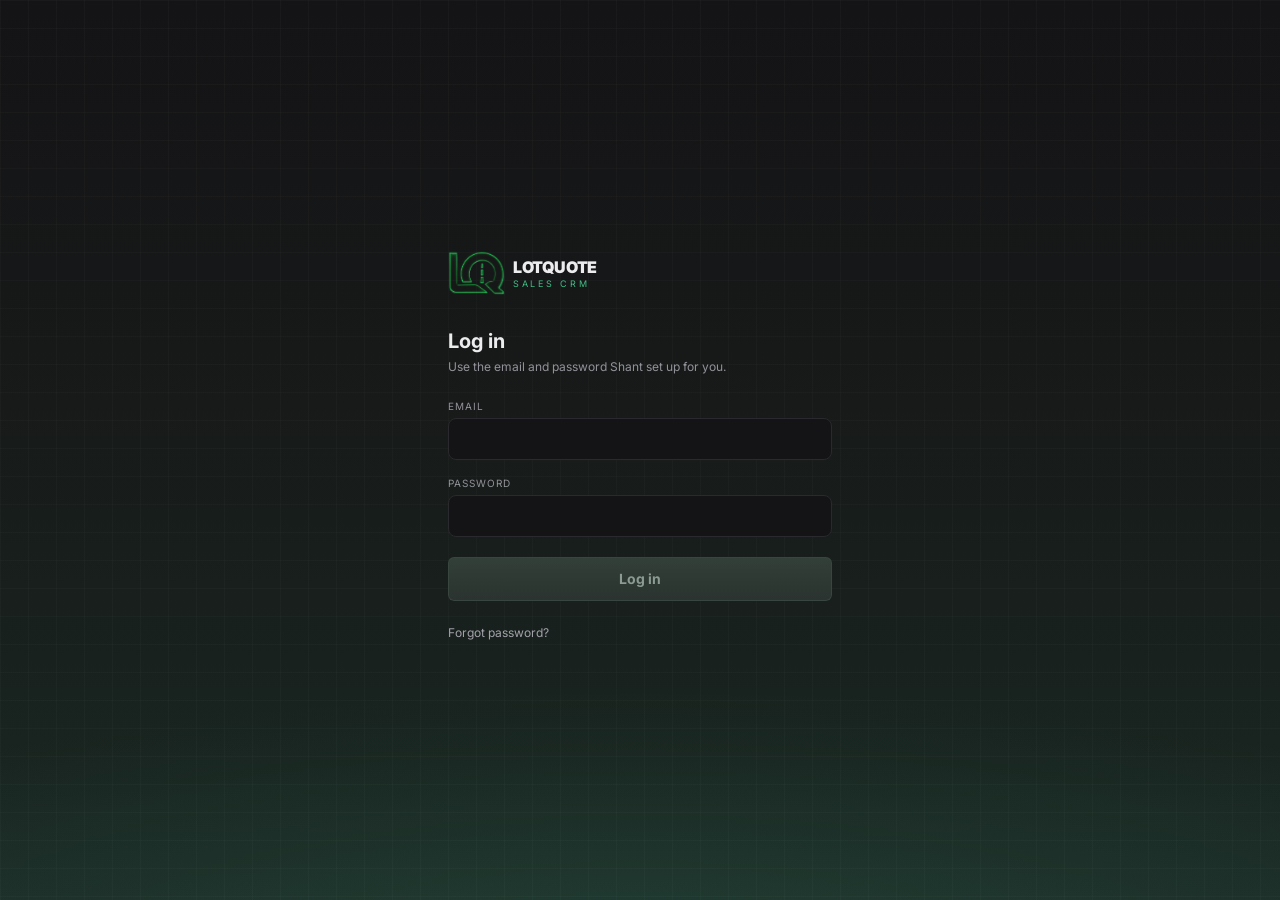
<file: index.html>
<!doctype html>
<html lang="en" style="background:#141316">
<meta charset="utf-8" />
<meta name="viewport" content="width=device-width, initial-scale=1, viewport-fit=cover" />
<meta name="theme-color" content="#141316" />
<meta name="apple-mobile-web-app-capable" content="yes" />
<meta name="apple-mobile-web-app-status-bar-style" content="black-translucent" />
<meta name="apple-mobile-web-app-title" content="LotQuote" />
<meta http-equiv="Cache-Control" content="no-cache" />
<meta name="robots" content="noindex" />
<title>LotQuote Sales CRM</title>
<link rel="manifest" href="manifest.webmanifest" />
<link rel="apple-touch-icon" href="apple-touch-icon.png" />
<link rel="icon" type="image/png" href="favicon.png" />
<link rel="preconnect" href="https://fonts.googleapis.com" />
<link rel="preconnect" href="https://fonts.gstatic.com" crossorigin />
<link rel="stylesheet" href="https://fonts.googleapis.com/css2?family=Inter:wght@400;500;600&display=swap" />
<link rel="stylesheet" href="app.css?v=c3903676" />
<body style="margin:0">
<div id="root"></div>
<script src="app.js?v=9a56d107"></script>
</body>
</html>
</file>
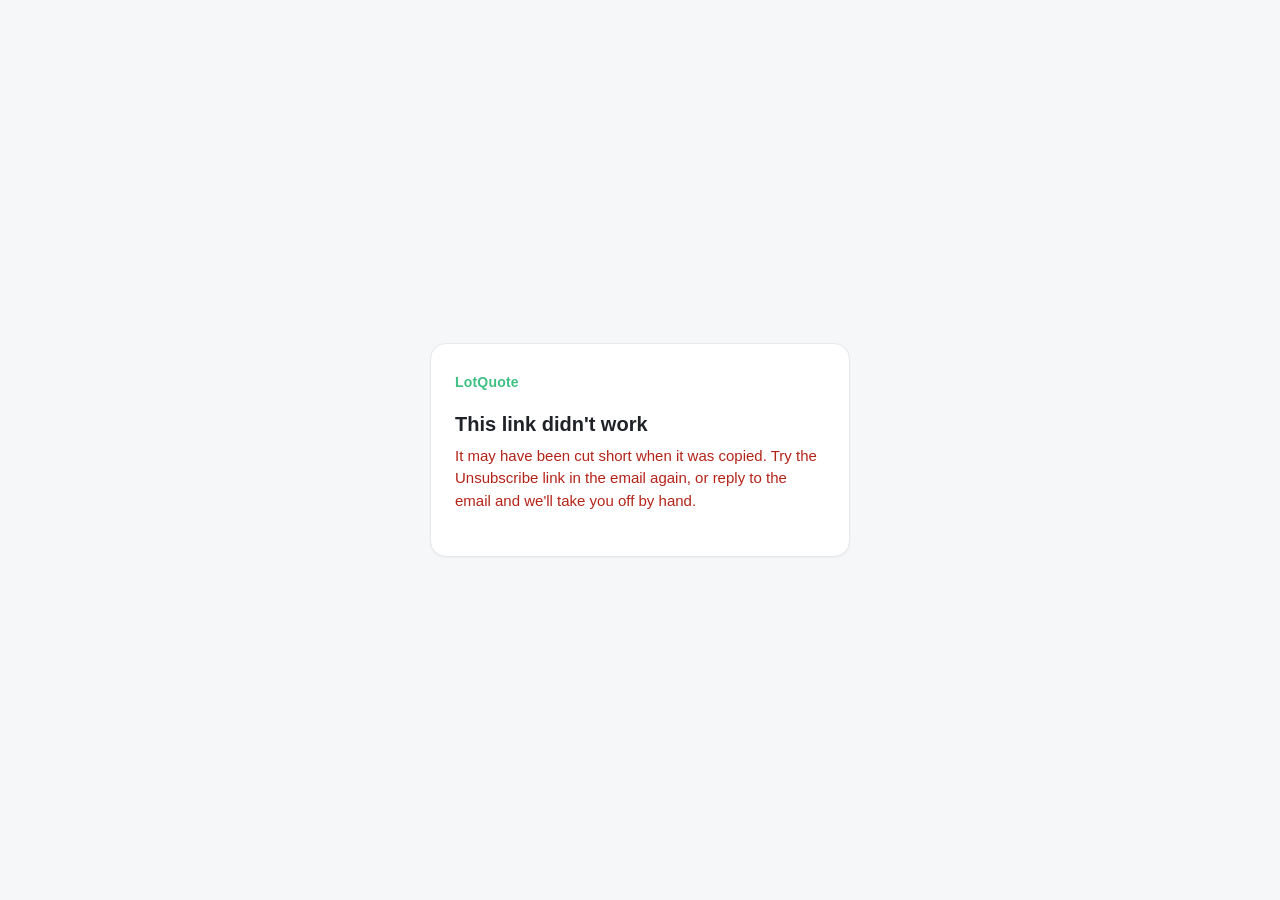
<file: unsubscribe.html>
<!doctype html>
<!-- LotQuote: unsubscribe from campaign emails (update 066). The link at the
     foot of every campaign email lands here: no login, one button. The code
     and its signature (t, s) go to the campaigns Edge Function, which checks
     the signature and puts the address on the never-again list for good.
     A mail app's own Unsubscribe button posts to the function directly
     (List-Unsubscribe-Post) and never needs this page. Static: copied to the
     site as it is, nothing to build. -->
<html lang="en">
<meta charset="utf-8" />
<meta name="viewport" content="width=device-width, initial-scale=1" />
<meta name="robots" content="noindex" />
<title>Unsubscribe · LotQuote</title>
<style>
  :root { color-scheme: light; }
  * { box-sizing: border-box; }
  body { margin: 0; min-height: 100vh; display: flex; align-items: center; justify-content: center; padding: 24px 16px;
    font: 15px/1.5 -apple-system, BlinkMacSystemFont, "Segoe UI", Roboto, Helvetica, Arial, sans-serif; color: #1f2328; background: #f6f7f8; }
  main { width: 100%; max-width: 420px; background: #fff; border: 1px solid #e5e7eb; border-radius: 16px; padding: 28px 24px; box-shadow: 0 1px 2px rgba(0,0,0,.04); }
  h1 { font-size: 20px; line-height: 1.3; margin: 0 0 8px; }
  p { margin: 0 0 16px; color: #4b5563; overflow-wrap: anywhere; }
  .brand { font-weight: 600; color: #3FC085; letter-spacing: .2px; margin-bottom: 18px; font-size: 14px; }
  button { appearance: none; border: 0; border-radius: 10px; background: #3FC085; color: #062b1a; font: inherit; font-weight: 600; padding: 11px 16px; width: 100%; cursor: pointer; }
  button[disabled] { opacity: .6; cursor: default; }
  .small { font-size: 13px; color: #6b7280; margin: 14px 0 0; }
  .err { color: #b42318; }
  [hidden] { display: none !important; }
</style>
<body>
<main aria-live="polite">
  <div class="brand">LotQuote</div>
  <section id="ask">
    <h1>Unsubscribe from LotQuote emails?</h1>
    <p>You won't get our campaign emails again. A reply to something you asked us about still reaches you.</p>
    <button id="go" type="button">Unsubscribe</button>
    <p class="small err" id="neterr" hidden>We couldn't reach our server. Check your connection and try again.</p>
    <p class="small">Changed your mind? Just close this page.</p>
  </section>
  <section id="done" hidden>
    <h1>You're unsubscribed</h1>
    <p id="who">You won't get LotQuote's campaign emails again.</p>
    <p class="small">If this was a mistake, reply to any of our emails and we'll put it right.</p>
  </section>
  <section id="bad" hidden>
    <h1>This link didn't work</h1>
    <p class="err" id="why">It may have been cut short when it was copied. Try the Unsubscribe link in the email again, or reply to the email and we'll take you off by hand.</p>
  </section>
</main>
<script>
  (function () {
    var FN = "https://ialxmggcvshvzmbphhdb.supabase.co/functions/v1/campaigns?unsubscribe=1";
    var q = new URLSearchParams(location.search);
    var t = q.get("t") || "", s = q.get("s") || "", test = q.get("test") === "1";
    var $ = function (id) { return document.getElementById(id); };
    var show = function (id) { ["ask", "done", "bad"].forEach(function (x) { $(x).hidden = x !== id; }); };
    if (!test && (!/^cm[0-9a-f]{32}$/.test(t) || !s)) return show("bad");
    $("go").addEventListener("click", function () {
      if (test) { $("who").textContent = "This was a test email, so nothing changed."; return show("done"); }
      $("go").disabled = true;
      $("go").textContent = "One moment…";
      fetch(FN, { method: "POST", headers: { "content-type": "application/json" }, body: JSON.stringify({ t: t, s: s }) })
        .then(function (r) { return r.json().catch(function () { return {}; }).then(function (b) { return { ok: r.ok && b && b.ok, b: b || {} }; }); })
        .then(function (r) {
          if (!r.ok) return show("bad");
          if (r.b.email) $("who").textContent = r.b.email + " won't get LotQuote's campaign emails again.";
          show("done");
        })
        .catch(function () {
          $("go").disabled = false;
          $("go").textContent = "Try again";
          $("neterr").hidden = false;
        });
    });
  })();
</script>
</body>
</html>
</file>
<file: app.css>
*,:after,:before{--tw-border-spacing-x:0;--tw-border-spacing-y:0;--tw-translate-x:0;--tw-translate-y:0;--tw-rotate:0;--tw-skew-x:0;--tw-skew-y:0;--tw-scale-x:1;--tw-scale-y:1;--tw-pan-x: ;--tw-pan-y: ;--tw-pinch-zoom: ;--tw-scroll-snap-strictness:proximity;--tw-gradient-from-position: ;--tw-gradient-via-position: ;--tw-gradient-to-position: ;--tw-ordinal: ;--tw-slashed-zero: ;--tw-numeric-figure: ;--tw-numeric-spacing: ;--tw-numeric-fraction: ;--tw-ring-inset: ;--tw-ring-offset-width:0px;--tw-ring-offset-color:#fff;--tw-ring-color:rgba(59,130,246,.5);--tw-ring-offset-shadow:0 0 #0000;--tw-ring-shadow:0 0 #0000;--tw-shadow:0 0 #0000;--tw-shadow-colored:0 0 #0000;--tw-blur: ;--tw-brightness: ;--tw-contrast: ;--tw-grayscale: ;--tw-hue-rotate: ;--tw-invert: ;--tw-saturate: ;--tw-sepia: ;--tw-drop-shadow: ;--tw-backdrop-blur: ;--tw-backdrop-brightness: ;--tw-backdrop-contrast: ;--tw-backdrop-grayscale: ;--tw-backdrop-hue-rotate: ;--tw-backdrop-invert: ;--tw-backdrop-opacity: ;--tw-backdrop-saturate: ;--tw-backdrop-sepia: ;--tw-contain-size: ;--tw-contain-layout: ;--tw-contain-paint: ;--tw-contain-style: }::backdrop{--tw-border-spacing-x:0;--tw-border-spacing-y:0;--tw-translate-x:0;--tw-translate-y:0;--tw-rotate:0;--tw-skew-x:0;--tw-skew-y:0;--tw-scale-x:1;--tw-scale-y:1;--tw-pan-x: ;--tw-pan-y: ;--tw-pinch-zoom: ;--tw-scroll-snap-strictness:proximity;--tw-gradient-from-position: ;--tw-gradient-via-position: ;--tw-gradient-to-position: ;--tw-ordinal: ;--tw-slashed-zero: ;--tw-numeric-figure: ;--tw-numeric-spacing: ;--tw-numeric-fraction: ;--tw-ring-inset: ;--tw-ring-offset-width:0px;--tw-ring-offset-color:#fff;--tw-ring-color:rgba(59,130,246,.5);--tw-ring-offset-shadow:0 0 #0000;--tw-ring-shadow:0 0 #0000;--tw-shadow:0 0 #0000;--tw-shadow-colored:0 0 #0000;--tw-blur: ;--tw-brightness: ;--tw-contrast: ;--tw-grayscale: ;--tw-hue-rotate: ;--tw-invert: ;--tw-saturate: ;--tw-sepia: ;--tw-drop-shadow: ;--tw-backdrop-blur: ;--tw-backdrop-brightness: ;--tw-backdrop-contrast: ;--tw-backdrop-grayscale: ;--tw-backdrop-hue-rotate: ;--tw-backdrop-invert: ;--tw-backdrop-opacity: ;--tw-backdrop-saturate: ;--tw-backdrop-sepia: ;--tw-contain-size: ;--tw-contain-layout: ;--tw-contain-paint: ;--tw-contain-style: }/*! tailwindcss v3.4.19 | MIT License | https://tailwindcss.com*/*,:after,:before{box-sizing:border-box;border:0 solid #e5e7eb}:after,:before{--tw-content:""}:host,html{line-height:1.5;-webkit-text-size-adjust:100%;-moz-tab-size:4;-o-tab-size:4;tab-size:4;font-family:Inter,ui-sans-serif,system-ui,-apple-system,BlinkMacSystemFont,Segoe UI,Roboto,Helvetica Neue,Arial,sans-serif,Apple Color Emoji,Segoe UI Emoji;font-feature-settings:normal;font-variation-settings:normal;-webkit-tap-highlight-color:transparent}body{line-height:inherit}hr{height:0;color:inherit;border-top-width:1px}abbr:where([title]){-webkit-text-decoration:underline dotted;text-decoration:underline dotted}h1,h2,h3,h4,h5,h6{font-size:inherit;font-weight:inherit}a{color:inherit;text-decoration:inherit}b,strong{font-weight:bolder}code,kbd,pre,samp{font-family:ui-monospace,SFMono-Regular,Menlo,Monaco,Consolas,Liberation Mono,Courier New,monospace;font-feature-settings:normal;font-variation-settings:normal;font-size:1em}small{font-size:80%}sub,sup{font-size:75%;line-height:0;position:relative;vertical-align:baseline}sub{bottom:-.25em}sup{top:-.5em}table{text-indent:0;border-color:inherit;border-collapse:collapse}button,input,optgroup,select,textarea{font-family:inherit;font-feature-settings:inherit;font-variation-settings:inherit;font-size:100%;font-weight:inherit;line-height:inherit;letter-spacing:inherit;color:inherit;margin:0;padding:0}button,select{text-transform:none}button,input:where([type=button]),input:where([type=reset]),input:where([type=submit]){-webkit-appearance:button;background-color:transparent;background-image:none}:-moz-focusring{outline:auto}:-moz-ui-invalid{box-shadow:none}progress{vertical-align:baseline}::-webkit-inner-spin-button,::-webkit-outer-spin-button{height:auto}[type=search]{-webkit-appearance:textfield;outline-offset:-2px}::-webkit-search-decoration{-webkit-appearance:none}::-webkit-file-upload-button{-webkit-appearance:button;font:inherit}summary{display:list-item}blockquote,dd,dl,figure,h1,h2,h3,h4,h5,h6,hr,p,pre{margin:0}fieldset{margin:0}fieldset,legend{padding:0}menu,ol,ul{list-style:none;margin:0;padding:0}dialog{padding:0}textarea{resize:vertical}input::-moz-placeholder,textarea::-moz-placeholder{opacity:1;color:#9ca3af}input::placeholder,textarea::placeholder{opacity:1;color:#9ca3af}[role=button],button{cursor:pointer}:disabled{cursor:default}audio,canvas,embed,iframe,img,object,svg,video{display:block;vertical-align:middle}img,video{max-width:100%;height:auto}[hidden]:where(:not([hidden=until-found])){display:none}.container{width:100%}@media (min-width:640px){.container{max-width:640px}}@media (min-width:768px){.container{max-width:768px}}@media (min-width:1024px){.container{max-width:1024px}}@media (min-width:1280px){.container{max-width:1280px}}@media (min-width:1536px){.container{max-width:1536px}}.lq-go{color:#04150a;font-weight:500;background-color:#3fc085;background-image:linear-gradient(180deg,#49c98d,#3fc085 50%,#35b77b);border-color:#2a9e69;box-shadow:inset 0 0 0 1px #2a9e69,inset 0 1px 0 hsla(0,0%,100%,.22),0 1px 2px rgba(0,0,0,.4)}.lq-go.border,.lq-go.border-2{box-shadow:inset 0 1px 0 hsla(0,0%,100%,.22),0 1px 2px rgba(0,0,0,.4)}.lq-go.lq-float{box-shadow:inset 0 0 0 1px #2a9e69,inset 0 1px 0 hsla(0,0%,100%,.22),0 2px 4px rgba(0,0,0,.45),0 8px 20px -8px rgba(0,0,0,.8)}.lq-go:disabled,.lq-go[aria-disabled=true]{color:#8b9a93;background-color:#2d3833;background-image:linear-gradient(180deg,#333f39,#2a332f);border-color:#39463f;box-shadow:inset 0 0 0 1px #39463f,inset 0 1px 0 hsla(0,0%,100%,.04);cursor:default}.lq-soft{color:#99e9bd;background-color:rgba(63,192,133,.12);background-image:none;border-color:rgba(101,216,159,.45);box-shadow:inset 0 0 0 1px rgba(101,216,159,.45),inset 0 1px 0 hsla(0,0%,100%,.04)}.lq-soft.border,.lq-soft.border-2{box-shadow:inset 0 1px 0 hsla(0,0%,100%,.05)}.lq-quiet{color:#dadade;font-weight:500;background-color:#232326;background-image:linear-gradient(180deg,hsla(0,0%,100%,.03),hsla(0,0%,100%,0) 60%);border-color:hsla(0,0%,100%,.05);box-shadow:inset 0 0 0 1px hsla(0,0%,100%,.05),inset 0 1px 0 hsla(0,0%,100%,.035)}.lq-quiet.border,.lq-quiet.border-2{box-shadow:inset 0 1px 0 hsla(0,0%,100%,.035)}.lq-quiet :where(svg){color:#a3a2aa}.lq-quiet:disabled,.lq-quiet[aria-disabled=true]{color:#6b6a72;background-color:#1d1d20;background-image:none;box-shadow:inset 0 0 0 1px hsla(0,0%,100%,.04);cursor:default}@media (min-width:1024px){.lq-go{font-weight:600;background-image:linear-gradient(180deg,#4dcd91,#3fc085 50%,#31b377)}}@media (hover:hover) and (pointer:fine){.lq-go:not(:disabled):hover{background-image:linear-gradient(180deg,#57d499,#48c78c 50%,#3aba7e)}.lq-soft:not(:disabled):hover{background-color:rgba(63,192,133,.17)}.lq-quiet:not(:disabled):hover{background-color:#2c2c30}}.sr-only{position:absolute;width:1px;height:1px;padding:0;margin:-1px;overflow:hidden;clip:rect(0,0,0,0);white-space:nowrap;border-width:0}.pointer-events-none{pointer-events:none}.pointer-events-auto{pointer-events:auto}.\!visible{visibility:visible!important}.visible{visibility:visible}.invisible{visibility:hidden}.static{position:static}.fixed{position:fixed}.absolute{position:absolute}.relative{position:relative}.\!sticky{position:sticky!important}.sticky{position:sticky}.inset-0{inset:0}.inset-x-0{left:0;right:0}.inset-y-0{top:0;bottom:0}.-right-0\.5{right:-.125rem}.-right-1\.5{right:-.375rem}.-right-\[3px\]{right:-3px}.-top-0\.5{top:-.125rem}.-top-1{top:-.25rem}.-top-2{top:-.5rem}.-top-\[3px\]{top:-3px}.bottom-0{bottom:0}.bottom-0\.5{bottom:.125rem}.bottom-1{bottom:.25rem}.bottom-3{bottom:.75rem}.bottom-4{bottom:1rem}.bottom-5{bottom:1.25rem}.bottom-\[calc\(96px\+env\(safe-area-inset-bottom\)\)\]{bottom:calc(96px + env(safe-area-inset-bottom))}.bottom-full{bottom:100%}.left-0{left:0}.left-0\.5{left:.125rem}.left-1{left:.25rem}.left-1\/2{left:50%}.left-2\.5{left:.625rem}.left-3{left:.75rem}.left-4{left:1rem}.left-\[13px\]{left:13px}.right-0{right:0}.right-1{right:.25rem}.right-1\.5{right:.375rem}.right-2\.5{right:.625rem}.right-3{right:.75rem}.right-4{right:1rem}.right-5{right:1.25rem}.top-0{top:0}.top-0\.5{top:.125rem}.top-1{top:.25rem}.top-1\.5{top:.375rem}.top-1\/2{top:50%}.top-3{top:.75rem}.top-4{top:1rem}.top-7{top:1.75rem}.top-8{top:2rem}.top-\[calc\(env\(safe-area-inset-top\)\+52px\)\]{top:calc(env(safe-area-inset-top) + 52px)}.z-10{z-index:10}.z-20{z-index:20}.z-30{z-index:30}.z-40{z-index:40}.z-50{z-index:50}.z-\[1\]{z-index:1}.z-\[35\]{z-index:35}.z-\[40\]{z-index:40}.z-\[50\]{z-index:50}.z-\[55\]{z-index:55}.z-\[60\]{z-index:60}.z-\[65\]{z-index:65}.z-\[66\]{z-index:66}.z-\[6\]{z-index:6}.z-\[70\]{z-index:70}.z-\[80\]{z-index:80}.order-last{order:9999}.col-span-1{grid-column:span 1/span 1}.col-span-12{grid-column:span 12/span 12}.col-span-2{grid-column:span 2/span 2}.col-span-3{grid-column:span 3/span 3}.col-span-4{grid-column:span 4/span 4}.col-span-5{grid-column:span 5/span 5}.col-span-7{grid-column:span 7/span 7}.col-span-8{grid-column:span 8/span 8}.col-start-1{grid-column-start:1}.col-start-2{grid-column-start:2}.row-start-1{grid-row-start:1}.row-start-2{grid-row-start:2}.-m-1{margin:-.25rem}.-m-1\.5{margin:-.375rem}.m-auto{margin:auto}.-mx-1{margin-left:-.25rem;margin-right:-.25rem}.-mx-1\.5{margin-left:-.375rem;margin-right:-.375rem}.-mx-2{margin-left:-.5rem;margin-right:-.5rem}.-mx-3{margin-left:-.75rem;margin-right:-.75rem}.-mx-3\.5{margin-left:-.875rem;margin-right:-.875rem}.-mx-4{margin-left:-1rem;margin-right:-1rem}.-my-0\.5{margin-top:-.125rem;margin-bottom:-.125rem}.-my-1{margin-top:-.25rem;margin-bottom:-.25rem}.-my-1\.5{margin-top:-.375rem;margin-bottom:-.375rem}.-my-2\.5{margin-top:-.625rem;margin-bottom:-.625rem}.mx-1{margin-left:.25rem;margin-right:.25rem}.mx-1\.5{margin-left:.375rem;margin-right:.375rem}.mx-4{margin-left:1rem;margin-right:1rem}.mx-auto{margin-left:auto;margin-right:auto}.my-1{margin-top:.25rem;margin-bottom:.25rem}.my-2{margin-top:.5rem;margin-bottom:.5rem}.-mb-1{margin-bottom:-.25rem}.-mb-2{margin-bottom:-.5rem}.-mb-4{margin-bottom:-1rem}.-ml-0\.5{margin-left:-.125rem}.-ml-1\.5{margin-left:-.375rem}.-mr-1{margin-right:-.25rem}.-mr-1\.5{margin-right:-.375rem}.-mt-0\.5{margin-top:-.125rem}.-mt-1{margin-top:-.25rem}.-mt-1\.5{margin-top:-.375rem}.-mt-2{margin-top:-.5rem}.mb-0\.5{margin-bottom:.125rem}.mb-1{margin-bottom:.25rem}.mb-1\.5{margin-bottom:.375rem}.mb-2{margin-bottom:.5rem}.mb-2\.5{margin-bottom:.625rem}.mb-3{margin-bottom:.75rem}.mb-4{margin-bottom:1rem}.mb-5{margin-bottom:1.25rem}.mb-6{margin-bottom:1.5rem}.mb-8{margin-bottom:2rem}.ml-0\.5{margin-left:.125rem}.ml-1{margin-left:.25rem}.ml-1\.5{margin-left:.375rem}.ml-2{margin-left:.5rem}.ml-3{margin-left:.75rem}.ml-auto{margin-left:auto}.mr-1{margin-right:.25rem}.mr-1\.5{margin-right:.375rem}.mr-2{margin-right:.5rem}.mr-4{margin-right:1rem}.mr-auto{margin-right:auto}.mt-0\.5{margin-top:.125rem}.mt-1{margin-top:.25rem}.mt-1\.5{margin-top:.375rem}.mt-2{margin-top:.5rem}.mt-2\.5{margin-top:.625rem}.mt-3{margin-top:.75rem}.mt-3\.5{margin-top:.875rem}.mt-4{margin-top:1rem}.mt-5{margin-top:1.25rem}.mt-\[2\.5px\]{margin-top:2.5px}.line-clamp-2{-webkit-line-clamp:2}.line-clamp-2,.line-clamp-3{overflow:hidden;display:-webkit-box;-webkit-box-orient:vertical}.line-clamp-3{-webkit-line-clamp:3}.line-clamp-4{-webkit-line-clamp:4}.line-clamp-4,.line-clamp-6{overflow:hidden;display:-webkit-box;-webkit-box-orient:vertical}.line-clamp-6{-webkit-line-clamp:6}.block{display:block}.inline-block{display:inline-block}.inline{display:inline}.flex{display:flex}.inline-flex{display:inline-flex}.table{display:table}.\!grid{display:grid!important}.grid{display:grid}.contents{display:contents}.hidden{display:none}.aspect-\[9\/19\]{aspect-ratio:9/19}.aspect-square{aspect-ratio:1/1}.\!h-7{height:1.75rem!important}.\!h-9{height:2.25rem!important}.\!h-\[18px\]{height:18px!important}.h-0\.5{height:.125rem}.h-1{height:.25rem}.h-1\.5{height:.375rem}.h-10{height:2.5rem}.h-11{height:2.75rem}.h-12{height:3rem}.h-14{height:3.5rem}.h-16{height:4rem}.h-2{height:.5rem}.h-2\.5{height:.625rem}.h-20{height:5rem}.h-3{height:.75rem}.h-3\.5{height:.875rem}.h-36{height:9rem}.h-4{height:1rem}.h-5{height:1.25rem}.h-6{height:1.5rem}.h-7{height:1.75rem}.h-8{height:2rem}.h-9{height:2.25rem}.h-\[18px\]{height:18px}.h-\[200px\]{height:200px}.h-\[2px\]{height:2px}.h-\[380px\]{height:380px}.h-\[3px\]{height:3px}.h-\[40vh\]{height:40vh}.h-\[42px\]{height:42px}.h-\[460px\]{height:460px}.h-\[52px\]{height:52px}.h-\[5px\]{height:5px}.h-\[8\.25rem\]{height:8.25rem}.h-\[8\.5rem\]{height:8.5rem}.h-\[calc\(100dvh-11rem\)\]{height:calc(100dvh - 11rem)}.h-\[calc\(100dvh-3\.5rem-2\.5rem\)\]{height:calc(100dvh - 6rem)}.h-\[min\(52rem\2c 90vh\)\]{height:min(52rem,90vh)}.h-full{height:100%}.h-px{height:1px}.max-h-56{max-height:14rem}.max-h-72{max-height:18rem}.max-h-80{max-height:20rem}.max-h-\[17rem\]{max-height:17rem}.max-h-\[260px\]{max-height:260px}.max-h-\[264px\]{max-height:264px}.max-h-\[46vh\]{max-height:46vh}.max-h-\[50vh\]{max-height:50vh}.max-h-\[52vh\]{max-height:52vh}.max-h-\[60vh\]{max-height:60vh}.max-h-\[62vh\]{max-height:62vh}.max-h-\[82\%\]{max-height:82%}.max-h-\[85vh\]{max-height:85vh}.max-h-\[86vh\]{max-height:86vh}.max-h-\[90vh\]{max-height:90vh}.max-h-\[92vh\]{max-height:92vh}.max-h-\[calc\(100dvh-13rem\)\]{max-height:calc(100dvh - 13rem)}.max-h-\[calc\(100vh-17rem\)\]{max-height:calc(100vh - 17rem)}.max-h-\[min\(52vh\2c 420px\)\]{max-height:min(52vh,420px)}.\!min-h-\[36px\]{min-height:36px!important}.min-h-0{min-height:0}.min-h-\[104px\]{min-height:104px}.min-h-\[14px\]{min-height:14px}.min-h-\[16px\]{min-height:16px}.min-h-\[180px\]{min-height:180px}.min-h-\[18px\]{min-height:18px}.min-h-\[2\.25rem\]{min-height:2.25rem}.min-h-\[20px\]{min-height:20px}.min-h-\[220px\]{min-height:220px}.min-h-\[24px\]{min-height:24px}.min-h-\[28px\]{min-height:28px}.min-h-\[32px\]{min-height:32px}.min-h-\[36px\]{min-height:36px}.min-h-\[40px\]{min-height:40px}.min-h-\[420px\]{min-height:420px}.min-h-\[44px\]{min-height:44px}.min-h-\[50vh\]{min-height:50vh}.min-h-\[52px\]{min-height:52px}.min-h-\[56px\]{min-height:56px}.min-h-\[64px\]{min-height:64px}.min-h-\[calc\(100dvh-14rem\)\]{min-height:calc(100dvh - 14rem)}.min-h-screen{min-height:100vh}.w-1{width:.25rem}.w-1\.5{width:.375rem}.w-10{width:2.5rem}.w-11{width:2.75rem}.w-12{width:3rem}.w-14{width:3.5rem}.w-2{width:.5rem}.w-2\.5{width:.625rem}.w-20{width:5rem}.w-24{width:6rem}.w-28{width:7rem}.w-3{width:.75rem}.w-3\.5{width:.875rem}.w-32{width:8rem}.w-36{width:9rem}.w-4{width:1rem}.w-40{width:10rem}.w-44{width:11rem}.w-5{width:1.25rem}.w-52{width:13rem}.w-56{width:14rem}.w-6{width:1.5rem}.w-60{width:15rem}.w-7{width:1.75rem}.w-72{width:18rem}.w-8{width:2rem}.w-9{width:2.25rem}.w-\[10\.5rem\]{width:10.5rem}.w-\[100px\]{width:100px}.w-\[104px\]{width:104px}.w-\[108px\]{width:108px}.w-\[112px\]{width:112px}.w-\[12\%\]{width:12%}.w-\[120px\]{width:120px}.w-\[124px\]{width:124px}.w-\[12rem\]{width:12rem}.w-\[13\%\]{width:13%}.w-\[132px\]{width:132px}.w-\[136px\]{width:136px}.w-\[140px\]{width:140px}.w-\[148px\]{width:148px}.w-\[15\%\]{width:15%}.w-\[150px\]{width:150px}.w-\[156px\]{width:156px}.w-\[15px\]{width:15px}.w-\[15rem\]{width:15rem}.w-\[164px\]{width:164px}.w-\[168px\]{width:168px}.w-\[17\%\]{width:17%}.w-\[170px\]{width:170px}.w-\[180px\]{width:180px}.w-\[212px\]{width:212px}.w-\[22\%\]{width:22%}.w-\[220px\]{width:220px}.w-\[224px\]{width:224px}.w-\[236px\]{width:236px}.w-\[24\%\]{width:24%}.w-\[26\%\]{width:26%}.w-\[264px\]{width:264px}.w-\[26rem\]{width:26rem}.w-\[284px\]{width:284px}.w-\[2px\]{width:2px}.w-\[30\%\]{width:30%}.w-\[37\%\]{width:37%}.w-\[4\.25rem\]{width:4.25rem}.w-\[4\.5rem\]{width:4.5rem}.w-\[400px\]{width:400px}.w-\[40px\]{width:40px}.w-\[44px\]{width:44px}.w-\[4rem\]{width:4rem}.w-\[5\.5rem\]{width:5.5rem}.w-\[52px\]{width:52px}.w-\[5px\]{width:5px}.w-\[6\.5rem\]{width:6.5rem}.w-\[76px\]{width:76px}.w-\[7rem\]{width:7rem}.w-\[80\%\]{width:80%}.w-\[84px\]{width:84px}.w-\[88px\]{width:88px}.w-\[96px\]{width:96px}.w-\[calc\(100\%-2rem\)\]{width:calc(100% - 2rem)}.w-auto{width:auto}.w-full{width:100%}.w-max{width:-moz-max-content;width:max-content}.w-px{width:1px}.\!min-w-\[18px\]{min-width:18px!important}.min-w-0{min-width:0}.min-w-7{min-width:1.75rem}.min-w-\[1\.5rem\]{min-width:1.5rem}.min-w-\[10rem\]{min-width:10rem}.min-w-\[12rem\]{min-width:12rem}.min-w-\[16px\]{min-width:16px}.min-w-\[18px\]{min-width:18px}.min-w-\[420px\]{min-width:420px}.min-w-\[480px\]{min-width:480px}.min-w-\[5\.5rem\]{min-width:5.5rem}.min-w-\[560px\]{min-width:560px}.min-w-\[6\.5rem\]{min-width:6.5rem}.min-w-\[6px\]{min-width:6px}.min-w-\[8\.5rem\]{min-width:8.5rem}.min-w-\[8rem\]{min-width:8rem}.max-w-0{max-width:0}.max-w-3xl{max-width:48rem}.max-w-6xl{max-width:72rem}.max-w-\[1040px\]{max-width:1040px}.max-w-\[10rem\]{max-width:10rem}.max-w-\[110px\]{max-width:110px}.max-w-\[11rem\]{max-width:11rem}.max-w-\[120px\]{max-width:120px}.max-w-\[12rem\]{max-width:12rem}.max-w-\[13rem\]{max-width:13rem}.max-w-\[14rem\]{max-width:14rem}.max-w-\[15rem\]{max-width:15rem}.max-w-\[16rem\]{max-width:16rem}.max-w-\[18rem\]{max-width:18rem}.max-w-\[19rem\]{max-width:19rem}.max-w-\[220px\]{max-width:220px}.max-w-\[22rem\]{max-width:22rem}.max-w-\[240px\]{max-width:240px}.max-w-\[260px\]{max-width:260px}.max-w-\[26rem\]{max-width:26rem}.max-w-\[360px\]{max-width:360px}.max-w-\[45\%\]{max-width:45%}.max-w-\[560px\]{max-width:560px}.max-w-\[640px\]{max-width:640px}.max-w-\[70px\]{max-width:70px}.max-w-\[720px\]{max-width:720px}.max-w-\[80\%\]{max-width:80%}.max-w-\[8rem\]{max-width:8rem}.max-w-\[90\%\]{max-width:90%}.max-w-full{max-width:100%}.max-w-lg{max-width:32rem}.max-w-md{max-width:28rem}.max-w-sm{max-width:24rem}.max-w-xl{max-width:36rem}.flex-1{flex:1 1 0%}.flex-auto{flex:1 1 auto}.shrink-0{flex-shrink:0}.grow{flex-grow:1}.basis-\[20rem\]{flex-basis:20rem}.basis-\[220px\]{flex-basis:220px}.basis-full{flex-basis:100%}.table-fixed{table-layout:fixed}.border-collapse{border-collapse:collapse}.border-separate{border-collapse:separate}.border-spacing-0{--tw-border-spacing-x:0px;--tw-border-spacing-y:0px}.border-spacing-0,.border-spacing-\[3px\]{border-spacing:var(--tw-border-spacing-x) var(--tw-border-spacing-y)}.border-spacing-\[3px\]{--tw-border-spacing-x:3px;--tw-border-spacing-y:3px}.origin-bottom-left{transform-origin:bottom left}.origin-top-left{transform-origin:top left}.-translate-x-1\/2{--tw-translate-x:-50%}.-translate-x-1\/2,.-translate-y-1\/2{transform:translate(var(--tw-translate-x),var(--tw-translate-y)) rotate(var(--tw-rotate)) skewX(var(--tw-skew-x)) skewY(var(--tw-skew-y)) scaleX(var(--tw-scale-x)) scaleY(var(--tw-scale-y))}.-translate-y-1\/2{--tw-translate-y:-50%}.translate-x-5{--tw-translate-x:1.25rem}.rotate-180,.translate-x-5{transform:translate(var(--tw-translate-x),var(--tw-translate-y)) rotate(var(--tw-rotate)) skewX(var(--tw-skew-x)) skewY(var(--tw-skew-y)) scaleX(var(--tw-scale-x)) scaleY(var(--tw-scale-y))}.rotate-180{--tw-rotate:180deg}.rotate-90{--tw-rotate:90deg}.rotate-90,.transform{transform:translate(var(--tw-translate-x),var(--tw-translate-y)) rotate(var(--tw-rotate)) skewX(var(--tw-skew-x)) skewY(var(--tw-skew-y)) scaleX(var(--tw-scale-x)) scaleY(var(--tw-scale-y))}@keyframes ping{75%,to{transform:scale(2);opacity:0}}.animate-ping{animation:ping 1s cubic-bezier(0,0,.2,1) infinite}@keyframes pulse{50%{opacity:.5}}.animate-pulse{animation:pulse 2s cubic-bezier(.4,0,.6,1) infinite}@keyframes spin{to{transform:rotate(1turn)}}.animate-spin{animation:spin 1s linear infinite}.cursor-default{cursor:default}.cursor-grab{cursor:grab}.cursor-not-allowed{cursor:not-allowed}.cursor-pointer{cursor:pointer}.touch-none{touch-action:none}.select-none{-webkit-user-select:none;-moz-user-select:none;user-select:none}.select-all{-webkit-user-select:all;-moz-user-select:all;user-select:all}.resize-none{resize:none}.resize-y{resize:vertical}.resize{resize:both}.snap-x{scroll-snap-type:x var(--tw-scroll-snap-strictness)}.snap-proximity{--tw-scroll-snap-strictness:proximity}.snap-start{scroll-snap-align:start}.scroll-mt-2{scroll-margin-top:.5rem}.scroll-mt-20{scroll-margin-top:5rem}.scroll-mt-3{scroll-margin-top:.75rem}.scroll-mt-4{scroll-margin-top:1rem}.list-decimal{list-style-type:decimal}.list-disc{list-style-type:disc}.grid-cols-1{grid-template-columns:repeat(1,minmax(0,1fr))}.grid-cols-12{grid-template-columns:repeat(12,minmax(0,1fr))}.grid-cols-2{grid-template-columns:repeat(2,minmax(0,1fr))}.grid-cols-3{grid-template-columns:repeat(3,minmax(0,1fr))}.grid-cols-4{grid-template-columns:repeat(4,minmax(0,1fr))}.grid-cols-5{grid-template-columns:repeat(5,minmax(0,1fr))}.grid-cols-6{grid-template-columns:repeat(6,minmax(0,1fr))}.grid-cols-7{grid-template-columns:repeat(7,minmax(0,1fr))}.grid-cols-\[1\.5fr_repeat\(3\2c 1fr\)_14px\]{grid-template-columns:1.5fr repeat(3,1fr) 14px}.grid-cols-\[1\.5fr_repeat\(4\2c 1fr\)\]{grid-template-columns:1.5fr repeat(4,1fr)}.grid-cols-\[1fr_5\.5rem\]{grid-template-columns:1fr 5.5rem}.grid-cols-\[1fr_auto\]{grid-template-columns:1fr auto}.grid-cols-\[1fr_auto_1fr_auto_1fr_auto_1fr\]{grid-template-columns:1fr auto 1fr auto 1fr auto 1fr}.grid-cols-\[22rem_minmax\(0\2c 1fr\)\]{grid-template-columns:22rem minmax(0,1fr)}.grid-cols-\[280px_minmax\(0\2c 1fr\)\]{grid-template-columns:280px minmax(0,1fr)}.grid-cols-\[4\.5rem_1fr_auto\]{grid-template-columns:4.5rem 1fr auto}.grid-cols-\[7\.5rem_1fr\]{grid-template-columns:7.5rem 1fr}.grid-cols-\[auto_1fr\]{grid-template-columns:auto 1fr}.grid-cols-\[minmax\(0\2c 1fr\)_3rem_3\.5rem_3rem\]{grid-template-columns:minmax(0,1fr) 3rem 3.5rem 3rem}.grid-cols-\[minmax\(0\2c 1fr\)_auto\]{grid-template-columns:minmax(0,1fr) auto}.grid-cols-\[minmax\(0\2c 1fr\)_minmax\(0\2c 0\.9fr\)\]{grid-template-columns:minmax(0,1fr) minmax(0,.9fr)}.grid-cols-\[minmax\(0\2c 2fr\)_minmax\(0\2c 3fr\)\]{grid-template-columns:minmax(0,2fr) minmax(0,3fr)}.grid-cols-\[minmax\(260px\2c 300px\)_minmax\(0\2c 1fr\)\]{grid-template-columns:minmax(260px,300px) minmax(0,1fr)}.grid-cols-\[minmax\(264px\2c 300px\)_minmax\(0\2c 1fr\)_minmax\(280px\2c 320px\)\]{grid-template-columns:minmax(264px,300px) minmax(0,1fr) minmax(280px,320px)}.grid-cols-\[minmax\(8\.5rem\2c 1fr\)_minmax\(13rem\2c 2fr\)_minmax\(15rem\2c 1\.8fr\)_minmax\(12rem\2c 1\.3fr\)\]{grid-template-columns:minmax(8.5rem,1fr) minmax(13rem,2fr) minmax(15rem,1.8fr) minmax(12rem,1.3fr)}.grid-cols-\[repeat\(auto-fill\2c minmax\(160px\2c 1fr\)\)\]{grid-template-columns:repeat(auto-fill,minmax(160px,1fr))}.grid-cols-\[repeat\(auto-fit\2c minmax\(150px\2c 1fr\)\)\]{grid-template-columns:repeat(auto-fit,minmax(150px,1fr))}.grid-rows-\[minmax\(0\2c 1fr\)\]{grid-template-rows:minmax(0,1fr)}.flex-col{flex-direction:column}.flex-col-reverse{flex-direction:column-reverse}.flex-wrap{flex-wrap:wrap}.flex-nowrap{flex-wrap:nowrap}.content-start{align-content:flex-start}.items-start{align-items:flex-start}.items-end{align-items:flex-end}.items-center{align-items:center}.items-baseline{align-items:baseline}.items-stretch{align-items:stretch}.justify-start{justify-content:flex-start}.justify-end{justify-content:flex-end}.justify-center{justify-content:center}.justify-between{justify-content:space-between}.\!gap-2\.5{gap:.625rem!important}.gap-0\.5{gap:.125rem}.gap-1{gap:.25rem}.gap-1\.5{gap:.375rem}.gap-2{gap:.5rem}.gap-2\.5{gap:.625rem}.gap-3{gap:.75rem}.gap-3\.5{gap:.875rem}.gap-4{gap:1rem}.gap-5{gap:1.25rem}.gap-6{gap:1.5rem}.gap-8{gap:2rem}.gap-\[2px\]{gap:2px}.gap-px{gap:1px}.gap-x-1\.5{-moz-column-gap:.375rem;column-gap:.375rem}.gap-x-2{-moz-column-gap:.5rem;column-gap:.5rem}.gap-x-2\.5{-moz-column-gap:.625rem;column-gap:.625rem}.gap-x-3{-moz-column-gap:.75rem;column-gap:.75rem}.gap-x-4{-moz-column-gap:1rem;column-gap:1rem}.gap-x-5{-moz-column-gap:1.25rem;column-gap:1.25rem}.gap-x-6{-moz-column-gap:1.5rem;column-gap:1.5rem}.gap-y-0{row-gap:0}.gap-y-0\.5{row-gap:.125rem}.gap-y-1{row-gap:.25rem}.gap-y-1\.5{row-gap:.375rem}.gap-y-2{row-gap:.5rem}.gap-y-3{row-gap:.75rem}.gap-y-4{row-gap:1rem}.space-y-0\.5>:not([hidden])~:not([hidden]){--tw-space-y-reverse:0;margin-top:calc(.125rem*(1 - var(--tw-space-y-reverse)));margin-bottom:calc(.125rem*var(--tw-space-y-reverse))}.space-y-1>:not([hidden])~:not([hidden]){--tw-space-y-reverse:0;margin-top:calc(.25rem*(1 - var(--tw-space-y-reverse)));margin-bottom:calc(.25rem*var(--tw-space-y-reverse))}.space-y-1\.5>:not([hidden])~:not([hidden]){--tw-space-y-reverse:0;margin-top:calc(.375rem*(1 - var(--tw-space-y-reverse)));margin-bottom:calc(.375rem*var(--tw-space-y-reverse))}.space-y-2>:not([hidden])~:not([hidden]){--tw-space-y-reverse:0;margin-top:calc(.5rem*(1 - var(--tw-space-y-reverse)));margin-bottom:calc(.5rem*var(--tw-space-y-reverse))}.space-y-2\.5>:not([hidden])~:not([hidden]){--tw-space-y-reverse:0;margin-top:calc(.625rem*(1 - var(--tw-space-y-reverse)));margin-bottom:calc(.625rem*var(--tw-space-y-reverse))}.space-y-3>:not([hidden])~:not([hidden]){--tw-space-y-reverse:0;margin-top:calc(.75rem*(1 - var(--tw-space-y-reverse)));margin-bottom:calc(.75rem*var(--tw-space-y-reverse))}.space-y-3\.5>:not([hidden])~:not([hidden]){--tw-space-y-reverse:0;margin-top:calc(.875rem*(1 - var(--tw-space-y-reverse)));margin-bottom:calc(.875rem*var(--tw-space-y-reverse))}.space-y-4>:not([hidden])~:not([hidden]){--tw-space-y-reverse:0;margin-top:calc(1rem*(1 - var(--tw-space-y-reverse)));margin-bottom:calc(1rem*var(--tw-space-y-reverse))}.space-y-5>:not([hidden])~:not([hidden]){--tw-space-y-reverse:0;margin-top:calc(1.25rem*(1 - var(--tw-space-y-reverse)));margin-bottom:calc(1.25rem*var(--tw-space-y-reverse))}.divide-x>:not([hidden])~:not([hidden]){--tw-divide-x-reverse:0;border-right-width:calc(1px*var(--tw-divide-x-reverse));border-left-width:calc(1px*(1 - var(--tw-divide-x-reverse)))}.divide-y>:not([hidden])~:not([hidden]){--tw-divide-y-reverse:0;border-top-width:calc(1px*(1 - var(--tw-divide-y-reverse)));border-bottom-width:calc(1px*var(--tw-divide-y-reverse))}.divide-zinc-800>:not([hidden])~:not([hidden]){--tw-divide-opacity:1;border-color:rgb(42 41 45/var(--tw-divide-opacity,1))}.divide-zinc-800\/70>:not([hidden])~:not([hidden]){border-color:rgba(42,41,45,.7)}.divide-zinc-800\/80>:not([hidden])~:not([hidden]){border-color:rgba(42,41,45,.8)}.self-start{align-self:flex-start}.self-center{align-self:center}.overflow-auto{overflow:auto}.overflow-hidden{overflow:hidden}.overflow-clip{overflow:clip}.\!overflow-visible{overflow:visible!important}.overflow-visible{overflow:visible}.overflow-x-auto{overflow-x:auto}.overflow-y-auto{overflow-y:auto}.overflow-x-hidden{overflow-x:hidden}.overflow-y-hidden{overflow-y:hidden}.overscroll-contain{overscroll-behavior:contain}.truncate{overflow:hidden;white-space:nowrap}.text-ellipsis,.truncate{text-overflow:ellipsis}.\!whitespace-normal{white-space:normal!important}.whitespace-normal{white-space:normal}.whitespace-nowrap{white-space:nowrap}.whitespace-pre-line{white-space:pre-line}.whitespace-pre-wrap{white-space:pre-wrap}.break-words{overflow-wrap:break-word}.break-all{word-break:break-all}.\!rounded-\[10px\]{border-radius:10px!important}.\!rounded-lg{border-radius:.5rem!important}.\!rounded-md{border-radius:.375rem!important}.\!rounded-none{border-radius:0!important}.rounded{border-radius:.25rem}.rounded-2xl{border-radius:1rem}.rounded-\[1\.5px\]{border-radius:1.5px}.rounded-\[10px\]{border-radius:10px}.rounded-\[2px\]{border-radius:2px}.rounded-\[3px\]{border-radius:3px}.rounded-\[4px\]{border-radius:4px}.rounded-full{border-radius:9999px}.rounded-lg{border-radius:.5rem}.rounded-md{border-radius:.375rem}.rounded-sm{border-radius:.125rem}.rounded-xl{border-radius:.75rem}.rounded-b-2xl{border-bottom-right-radius:1rem;border-bottom-left-radius:1rem}.rounded-t-2xl{border-top-left-radius:1rem;border-top-right-radius:1rem}.rounded-t-3xl{border-top-left-radius:1.5rem;border-top-right-radius:1.5rem}.rounded-t-\[20px\]{border-top-left-radius:20px;border-top-right-radius:20px}.rounded-bl-sm{border-bottom-left-radius:.125rem}.rounded-br-sm{border-bottom-right-radius:.125rem}.border{border-width:1px}.border-0{border-width:0}.border-2{border-width:2px}.border-b{border-bottom-width:1px}.border-l{border-left-width:1px}.border-l-2{border-left-width:2px}.border-r{border-right-width:1px}.border-t{border-top-width:1px}.border-dashed{border-style:dashed}.\!border-green-500\/50{border-color:rgba(63,192,133,.5)!important}.\!border-white\/\[0\.05\]{border-color:hsla(0,0%,100%,.05)!important}.border-amber-400\/40{border-color:rgba(251,191,36,.4)}.border-amber-400\/50{border-color:rgba(251,191,36,.5)}.border-amber-500\/20{border-color:rgba(245,158,11,.2)}.border-amber-500\/25{border-color:rgba(245,158,11,.25)}.border-amber-500\/30{border-color:rgba(245,158,11,.3)}.border-amber-500\/40{border-color:rgba(245,158,11,.4)}.border-amber-500\/50{border-color:rgba(245,158,11,.5)}.border-blue-500\/30{border-color:rgba(59,130,246,.3)}.border-green-400{--tw-border-opacity:1;border-color:rgb(101 216 159/var(--tw-border-opacity,1))}.border-green-400\/40{border-color:rgba(101,216,159,.4)}.border-green-500{--tw-border-opacity:1;border-color:rgb(63 192 133/var(--tw-border-opacity,1))}.border-green-500\/10{border-color:rgba(63,192,133,.1)}.border-green-500\/20{border-color:rgba(63,192,133,.2)}.border-green-500\/25{border-color:rgba(63,192,133,.25)}.border-green-500\/30{border-color:rgba(63,192,133,.3)}.border-green-500\/40{border-color:rgba(63,192,133,.4)}.border-green-500\/50{border-color:rgba(63,192,133,.5)}.border-green-500\/60{border-color:rgba(63,192,133,.6)}.border-green-500\/70{border-color:rgba(63,192,133,.7)}.border-pink-500\/30{border-color:rgba(236,72,153,.3)}.border-red-500\/25{border-color:rgba(239,68,68,.25)}.border-red-500\/30{border-color:rgba(239,68,68,.3)}.border-red-500\/40{border-color:rgba(239,68,68,.4)}.border-red-500\/50{border-color:rgba(239,68,68,.5)}.border-rose-500\/25{border-color:rgba(244,63,94,.25)}.border-sky-400{--tw-border-opacity:1;border-color:rgb(56 189 248/var(--tw-border-opacity,1))}.border-sky-400\/20{border-color:rgba(56,189,248,.2)}.border-sky-400\/25{border-color:rgba(56,189,248,.25)}.border-sky-400\/30{border-color:rgba(56,189,248,.3)}.border-sky-400\/40{border-color:rgba(56,189,248,.4)}.border-sky-500\/25{border-color:rgba(14,165,233,.25)}.border-sky-500\/30{border-color:rgba(14,165,233,.3)}.border-sky-500\/40{border-color:rgba(14,165,233,.4)}.border-teal-500\/30{border-color:rgba(20,184,166,.3)}.border-violet-400\/35{border-color:rgba(167,139,250,.35)}.border-violet-500\/25{border-color:rgba(139,92,246,.25)}.border-white\/10{border-color:hsla(0,0%,100%,.1)}.border-white\/5{border-color:hsla(0,0%,100%,.05)}.border-white\/60{border-color:hsla(0,0%,100%,.6)}.border-white\/\[0\.06\]{border-color:hsla(0,0%,100%,.06)}.border-white\/\[0\.08\]{border-color:hsla(0,0%,100%,.08)}.border-zinc-200{--tw-border-opacity:1;border-color:rgb(218 218 222/var(--tw-border-opacity,1))}.border-zinc-500\/40{border-color:hsla(248,4%,59%,.4)}.border-zinc-600{--tw-border-opacity:1;border-color:rgb(107 106 114/var(--tw-border-opacity,1))}.border-zinc-700{--tw-border-opacity:1;border-color:rgb(59 58 64/var(--tw-border-opacity,1))}.border-zinc-700\/70{border-color:rgba(59,58,64,.7)}.border-zinc-700\/80{border-color:rgba(59,58,64,.8)}.border-zinc-800{--tw-border-opacity:1;border-color:rgb(42 41 45/var(--tw-border-opacity,1))}.border-zinc-800\/60{border-color:rgba(42,41,45,.6)}.border-zinc-800\/70{border-color:rgba(42,41,45,.7)}.border-zinc-800\/80{border-color:rgba(42,41,45,.8)}.border-zinc-900{--tw-border-opacity:1;border-color:rgb(26 25 28/var(--tw-border-opacity,1))}.border-b-zinc-800\/60{border-bottom-color:rgba(42,41,45,.6)}.border-l-green-400{--tw-border-opacity:1;border-left-color:rgb(101 216 159/var(--tw-border-opacity,1))}.border-l-transparent{border-left-color:transparent}.border-t-green-400{--tw-border-opacity:1;border-top-color:rgb(101 216 159/var(--tw-border-opacity,1))}.\!bg-\[\#232326\]{--tw-bg-opacity:1!important;background-color:rgb(35 35 38/var(--tw-bg-opacity,1))!important}.bg-\[\#04150a\]{--tw-bg-opacity:1;background-color:rgb(4 21 10/var(--tw-bg-opacity,1))}.bg-\[\#04150a\]\/25{background-color:rgba(4,21,10,.25)}.bg-\[\#0c0c0e\]\/95{background-color:rgba(12,12,14,.95)}.bg-\[\#1c1c1f\]{--tw-bg-opacity:1;background-color:rgb(28 28 31/var(--tw-bg-opacity,1))}.bg-\[\#1f1f22\]{--tw-bg-opacity:1;background-color:rgb(31 31 34/var(--tw-bg-opacity,1))}.bg-\[\#212124\]{--tw-bg-opacity:1;background-color:rgb(33 33 36/var(--tw-bg-opacity,1))}.bg-\[\#232326\]{--tw-bg-opacity:1;background-color:rgb(35 35 38/var(--tw-bg-opacity,1))}.bg-\[\#242427\]{--tw-bg-opacity:1;background-color:rgb(36 36 39/var(--tw-bg-opacity,1))}.bg-\[\#2c2c30\]{--tw-bg-opacity:1;background-color:rgb(44 44 48/var(--tw-bg-opacity,1))}.bg-\[\#3FC085\]{--tw-bg-opacity:1;background-color:rgb(63 192 133/var(--tw-bg-opacity,1))}.bg-amber-300{--tw-bg-opacity:1;background-color:rgb(252 211 77/var(--tw-bg-opacity,1))}.bg-amber-400{--tw-bg-opacity:1;background-color:rgb(251 191 36/var(--tw-bg-opacity,1))}.bg-amber-400\/10{background-color:rgba(251,191,36,.1)}.bg-amber-400\/80{background-color:rgba(251,191,36,.8)}.bg-amber-400\/\[0\.08\]{background-color:rgba(251,191,36,.08)}.bg-amber-500{--tw-bg-opacity:1;background-color:rgb(245 158 11/var(--tw-bg-opacity,1))}.bg-amber-500\/10{background-color:rgba(245,158,11,.1)}.bg-amber-500\/15{background-color:rgba(245,158,11,.15)}.bg-amber-500\/20{background-color:rgba(245,158,11,.2)}.bg-amber-500\/\[0\.05\]{background-color:rgba(245,158,11,.05)}.bg-amber-500\/\[0\.06\]{background-color:rgba(245,158,11,.06)}.bg-amber-500\/\[0\.07\]{background-color:rgba(245,158,11,.07)}.bg-amber-500\/\[0\.08\]{background-color:rgba(245,158,11,.08)}.bg-amber-500\/\[0\.12\]{background-color:rgba(245,158,11,.12)}.bg-black{--tw-bg-opacity:1;background-color:rgb(0 0 0/var(--tw-bg-opacity,1))}.bg-black\/20{background-color:rgba(0,0,0,.2)}.bg-black\/30{background-color:rgba(0,0,0,.3)}.bg-black\/50{background-color:rgba(0,0,0,.5)}.bg-black\/60{background-color:rgba(0,0,0,.6)}.bg-black\/70{background-color:rgba(0,0,0,.7)}.bg-black\/75{background-color:rgba(0,0,0,.75)}.bg-black\/80{background-color:rgba(0,0,0,.8)}.bg-blue-400{--tw-bg-opacity:1;background-color:rgb(96 165 250/var(--tw-bg-opacity,1))}.bg-blue-500\/15{background-color:rgba(59,130,246,.15)}.bg-green-300{--tw-bg-opacity:1;background-color:rgb(153 233 189/var(--tw-bg-opacity,1))}.bg-green-400{--tw-bg-opacity:1;background-color:rgb(101 216 159/var(--tw-bg-opacity,1))}.bg-green-400\/10{background-color:rgba(101,216,159,.1)}.bg-green-500{--tw-bg-opacity:1;background-color:rgb(63 192 133/var(--tw-bg-opacity,1))}.bg-green-500\/10{background-color:rgba(63,192,133,.1)}.bg-green-500\/15{background-color:rgba(63,192,133,.15)}.bg-green-500\/20{background-color:rgba(63,192,133,.2)}.bg-green-500\/35{background-color:rgba(63,192,133,.35)}.bg-green-500\/40{background-color:rgba(63,192,133,.4)}.bg-green-500\/5{background-color:rgba(63,192,133,.05)}.bg-green-500\/\[0\.02\]{background-color:rgba(63,192,133,.02)}.bg-green-500\/\[0\.04\]{background-color:rgba(63,192,133,.04)}.bg-green-500\/\[0\.05\]{background-color:rgba(63,192,133,.05)}.bg-green-500\/\[0\.06\]{background-color:rgba(63,192,133,.06)}.bg-green-500\/\[0\.07\]{background-color:rgba(63,192,133,.07)}.bg-green-500\/\[0\.08\]{background-color:rgba(63,192,133,.08)}.bg-green-500\/\[0\.14\]{background-color:rgba(63,192,133,.14)}.bg-pink-400{--tw-bg-opacity:1;background-color:rgb(244 114 182/var(--tw-bg-opacity,1))}.bg-pink-500\/15{background-color:rgba(236,72,153,.15)}.bg-red-400{--tw-bg-opacity:1;background-color:rgb(248 113 113/var(--tw-bg-opacity,1))}.bg-red-500\/15{background-color:rgba(239,68,68,.15)}.bg-red-500\/\[0\.05\]{background-color:rgba(239,68,68,.05)}.bg-red-500\/\[0\.06\]{background-color:rgba(239,68,68,.06)}.bg-red-500\/\[0\.08\]{background-color:rgba(239,68,68,.08)}.bg-rose-300{--tw-bg-opacity:1;background-color:rgb(253 164 175/var(--tw-bg-opacity,1))}.bg-rose-400{--tw-bg-opacity:1;background-color:rgb(251 113 133/var(--tw-bg-opacity,1))}.bg-rose-400\/10{background-color:rgba(251,113,133,.1)}.bg-rose-400\/80{background-color:rgba(251,113,133,.8)}.bg-rose-500\/10{background-color:rgba(244,63,94,.1)}.bg-rose-500\/\[0\.05\]{background-color:rgba(244,63,94,.05)}.bg-rose-500\/\[0\.06\]{background-color:rgba(244,63,94,.06)}.bg-rose-500\/\[0\.14\]{background-color:rgba(244,63,94,.14)}.bg-sky-400{--tw-bg-opacity:1;background-color:rgb(56 189 248/var(--tw-bg-opacity,1))}.bg-sky-400\/10{background-color:rgba(56,189,248,.1)}.bg-sky-400\/15{background-color:rgba(56,189,248,.15)}.bg-sky-400\/\[0\.04\]{background-color:rgba(56,189,248,.04)}.bg-sky-400\/\[0\.05\]{background-color:rgba(56,189,248,.05)}.bg-sky-400\/\[0\.06\]{background-color:rgba(56,189,248,.06)}.bg-sky-500\/10{background-color:rgba(14,165,233,.1)}.bg-sky-500\/15{background-color:rgba(14,165,233,.15)}.bg-sky-500\/20{background-color:rgba(14,165,233,.2)}.bg-sky-500\/\[0\.06\]{background-color:rgba(14,165,233,.06)}.bg-sky-500\/\[0\.08\]{background-color:rgba(14,165,233,.08)}.bg-teal-400{--tw-bg-opacity:1;background-color:rgb(45 212 191/var(--tw-bg-opacity,1))}.bg-teal-500\/15{background-color:rgba(20,184,166,.15)}.bg-transparent{background-color:transparent}.bg-violet-400{--tw-bg-opacity:1;background-color:rgb(167 139 250/var(--tw-bg-opacity,1))}.bg-violet-400\/\[0\.05\]{background-color:rgba(167,139,250,.05)}.bg-violet-500\/10{background-color:rgba(139,92,246,.1)}.bg-violet-500\/15{background-color:rgba(139,92,246,.15)}.bg-white{--tw-bg-opacity:1;background-color:rgb(255 255 255/var(--tw-bg-opacity,1))}.bg-white\/\[0\.015\]{background-color:hsla(0,0%,100%,.015)}.bg-white\/\[0\.02\]{background-color:hsla(0,0%,100%,.02)}.bg-white\/\[0\.03\]{background-color:hsla(0,0%,100%,.03)}.bg-white\/\[0\.04\]{background-color:hsla(0,0%,100%,.04)}.bg-white\/\[0\.05\]{background-color:hsla(0,0%,100%,.05)}.bg-white\/\[0\.06\]{background-color:hsla(0,0%,100%,.06)}.bg-zinc-200{--tw-bg-opacity:1;background-color:rgb(218 218 222/var(--tw-bg-opacity,1))}.bg-zinc-300{--tw-bg-opacity:1;background-color:rgb(194 193 200/var(--tw-bg-opacity,1))}.bg-zinc-400{--tw-bg-opacity:1;background-color:rgb(163 162 170/var(--tw-bg-opacity,1))}.bg-zinc-500{--tw-bg-opacity:1;background-color:rgb(147 146 154/var(--tw-bg-opacity,1))}.bg-zinc-500\/20{background-color:hsla(248,4%,59%,.2)}.bg-zinc-600{--tw-bg-opacity:1;background-color:rgb(107 106 114/var(--tw-bg-opacity,1))}.bg-zinc-600\/60{background-color:hsla(248,4%,43%,.6)}.bg-zinc-700{--tw-bg-opacity:1;background-color:rgb(59 58 64/var(--tw-bg-opacity,1))}.bg-zinc-700\/40{background-color:rgba(59,58,64,.4)}.bg-zinc-700\/60{background-color:rgba(59,58,64,.6)}.bg-zinc-700\/70{background-color:rgba(59,58,64,.7)}.bg-zinc-800{--tw-bg-opacity:1;background-color:rgb(42 41 45/var(--tw-bg-opacity,1))}.bg-zinc-800\/30{background-color:rgba(42,41,45,.3)}.bg-zinc-800\/60{background-color:rgba(42,41,45,.6)}.bg-zinc-800\/70{background-color:rgba(42,41,45,.7)}.bg-zinc-800\/80{background-color:rgba(42,41,45,.8)}.bg-zinc-900{--tw-bg-opacity:1;background-color:rgb(26 25 28/var(--tw-bg-opacity,1))}.bg-zinc-900\/40{background-color:rgba(26,25,28,.4)}.bg-zinc-900\/60{background-color:rgba(26,25,28,.6)}.bg-zinc-900\/70{background-color:rgba(26,25,28,.7)}.bg-zinc-900\/80{background-color:rgba(26,25,28,.8)}.bg-zinc-900\/90{background-color:rgba(26,25,28,.9)}.bg-zinc-900\/95{background-color:rgba(26,25,28,.95)}.bg-zinc-950{--tw-bg-opacity:1;background-color:rgb(20 19 22/var(--tw-bg-opacity,1))}.bg-zinc-950\/0{background-color:rgba(20,19,22,0)}.bg-zinc-950\/40{background-color:rgba(20,19,22,.4)}.bg-zinc-950\/50{background-color:rgba(20,19,22,.5)}.bg-zinc-950\/60{background-color:rgba(20,19,22,.6)}.bg-zinc-950\/70{background-color:rgba(20,19,22,.7)}.bg-zinc-950\/85{background-color:rgba(20,19,22,.85)}.bg-gradient-to-b{background-image:linear-gradient(to bottom,var(--tw-gradient-stops))}.from-\[\#1c1c1f\]{--tw-gradient-from:#1c1c1f var(--tw-gradient-from-position);--tw-gradient-to:rgba(28,28,31,0) var(--tw-gradient-to-position);--tw-gradient-stops:var(--tw-gradient-from),var(--tw-gradient-to)}.via-\[\#1c1c1f\]\/90{--tw-gradient-to:rgba(28,28,31,0) var(--tw-gradient-to-position);--tw-gradient-stops:var(--tw-gradient-from),rgba(28,28,31,.9) var(--tw-gradient-via-position),var(--tw-gradient-to)}.to-transparent{--tw-gradient-to:transparent var(--tw-gradient-to-position)}.fill-white{fill:#fff}.fill-zinc-200{fill:#dadade}.fill-zinc-300{fill:#c2c1c8}.fill-zinc-500{fill:#93929a}.object-contain{-o-object-fit:contain;object-fit:contain}.object-cover{-o-object-fit:cover;object-fit:cover}.object-top{-o-object-position:top;object-position:top}.p-0{padding:0}.p-0\.5{padding:.125rem}.p-1{padding:.25rem}.p-1\.5{padding:.375rem}.p-2{padding:.5rem}.p-2\.5{padding:.625rem}.p-3{padding:.75rem}.p-3\.5{padding:.875rem}.p-4{padding:1rem}.p-5{padding:1.25rem}.p-6{padding:1.5rem}.p-8{padding:2rem}.\!px-1\.5{padding-left:.375rem!important;padding-right:.375rem!important}.\!px-2{padding-left:.5rem!important;padding-right:.5rem!important}.\!px-2\.5{padding-left:.625rem!important;padding-right:.625rem!important}.\!py-1\.5{padding-top:.375rem!important;padding-bottom:.375rem!important}.px-0{padding-left:0;padding-right:0}.px-0\.5{padding-left:.125rem;padding-right:.125rem}.px-1{padding-left:.25rem;padding-right:.25rem}.px-1\.5{padding-left:.375rem;padding-right:.375rem}.px-2{padding-left:.5rem;padding-right:.5rem}.px-2\.5{padding-left:.625rem;padding-right:.625rem}.px-3{padding-left:.75rem;padding-right:.75rem}.px-3\.5{padding-left:.875rem;padding-right:.875rem}.px-4{padding-left:1rem;padding-right:1rem}.px-5{padding-left:1.25rem;padding-right:1.25rem}.px-6{padding-left:1.5rem;padding-right:1.5rem}.py-0\.5{padding-top:.125rem;padding-bottom:.125rem}.py-1{padding-top:.25rem;padding-bottom:.25rem}.py-1\.5{padding-top:.375rem;padding-bottom:.375rem}.py-10{padding-top:2.5rem;padding-bottom:2.5rem}.py-12{padding-top:3rem;padding-bottom:3rem}.py-2{padding-top:.5rem;padding-bottom:.5rem}.py-2\.5{padding-top:.625rem;padding-bottom:.625rem}.py-3{padding-top:.75rem;padding-bottom:.75rem}.py-3\.5{padding-top:.875rem;padding-bottom:.875rem}.py-4{padding-top:1rem;padding-bottom:1rem}.py-5{padding-top:1.25rem;padding-bottom:1.25rem}.py-6{padding-top:1.5rem;padding-bottom:1.5rem}.py-7{padding-top:1.75rem;padding-bottom:1.75rem}.py-8{padding-top:2rem;padding-bottom:2rem}.py-\[3px\]{padding-top:3px;padding-bottom:3px}.py-px{padding-top:1px;padding-bottom:1px}.\!pr-0{padding-right:0!important}.pb-0\.5{padding-bottom:.125rem}.pb-1{padding-bottom:.25rem}.pb-1\.5{padding-bottom:.375rem}.pb-10{padding-bottom:2.5rem}.pb-2{padding-bottom:.5rem}.pb-2\.5{padding-bottom:.625rem}.pb-24{padding-bottom:6rem}.pb-28{padding-bottom:7rem}.pb-3{padding-bottom:.75rem}.pb-36{padding-bottom:9rem}.pb-4{padding-bottom:1rem}.pb-6{padding-bottom:1.5rem}.pb-\[calc\(12px\+env\(safe-area-inset-bottom\)\)\]{padding-bottom:calc(12px + env(safe-area-inset-bottom))}.pb-\[calc\(16px\+env\(safe-area-inset-bottom\)\)\]{padding-bottom:calc(16px + env(safe-area-inset-bottom))}.pb-\[calc\(1rem\+env\(safe-area-inset-bottom\)\)\]{padding-bottom:calc(1rem + env(safe-area-inset-bottom))}.pb-\[env\(safe-area-inset-bottom\)\]{padding-bottom:env(safe-area-inset-bottom)}.pl-1{padding-left:.25rem}.pl-1\.5{padding-left:.375rem}.pl-2{padding-left:.5rem}.pl-2\.5{padding-left:.625rem}.pl-3{padding-left:.75rem}.pl-4{padding-left:1rem}.pl-5{padding-left:1.25rem}.pl-6{padding-left:1.5rem}.pl-7{padding-left:1.75rem}.pl-8{padding-left:2rem}.pl-9{padding-left:2.25rem}.pl-\[25px\]{padding-left:25px}.pl-\[26px\]{padding-left:26px}.pl-\[38px\]{padding-left:38px}.pr-1{padding-right:.25rem}.pr-1\.5{padding-right:.375rem}.pr-10{padding-right:2.5rem}.pr-2{padding-right:.5rem}.pr-2\.5{padding-right:.625rem}.pr-3{padding-right:.75rem}.pr-3\.5{padding-right:.875rem}.pr-4{padding-right:1rem}.pr-8{padding-right:2rem}.pt-0\.5{padding-top:.125rem}.pt-1{padding-top:.25rem}.pt-1\.5{padding-top:.375rem}.pt-2{padding-top:.5rem}.pt-2\.5{padding-top:.625rem}.pt-3{padding-top:.75rem}.pt-3\.5{padding-top:.875rem}.pt-4{padding-top:1rem}.pt-5{padding-top:1.25rem}.pt-\[12vh\]{padding-top:12vh}.pt-\[5vh\]{padding-top:5vh}.pt-\[6vh\]{padding-top:6vh}.pt-\[env\(safe-area-inset-top\)\]{padding-top:env(safe-area-inset-top)}.pt-px{padding-top:1px}.\!text-left{text-align:left!important}.text-left{text-align:left}.text-center{text-align:center}.text-right{text-align:right}.align-baseline{vertical-align:baseline}.\!align-top{vertical-align:top!important}.align-top{vertical-align:top}.align-middle{vertical-align:middle}.align-bottom{vertical-align:bottom}.font-mono{font-family:ui-monospace,SFMono-Regular,Menlo,Monaco,Consolas,Liberation Mono,Courier New,monospace}.font-sans{font-family:Inter,ui-sans-serif,system-ui,-apple-system,BlinkMacSystemFont,Segoe UI,Roboto,Helvetica Neue,Arial,sans-serif,Apple Color Emoji,Segoe UI Emoji}.font-serif{font-family:ui-serif,Georgia,Cambria,Times New Roman,Times,serif}.\!text-\[10px\]{font-size:10px!important}.\!text-\[11\.5px\]{font-size:11.5px!important}.\!text-\[12\.5px\]{font-size:12.5px!important}.\!text-\[13px\]{font-size:13px!important}.text-2xl{font-size:1.5rem;line-height:2rem}.text-3xl{font-size:1.875rem;line-height:2.25rem}.text-\[0\.92em\]{font-size:.92em}.text-\[10\.5px\]{font-size:10.5px}.text-\[10px\]{font-size:10px}.text-\[11\.5px\]{font-size:11.5px}.text-\[11px\]{font-size:11px}.text-\[12\.5px\]{font-size:12.5px}.text-\[12px\]{font-size:12px}.text-\[13\.5px\]{font-size:13.5px}.text-\[13px\]{font-size:13px}.text-\[14\.5px\]{font-size:14.5px}.text-\[14px\]{font-size:14px}.text-\[15px\]{font-size:15px}.text-\[16px\]{font-size:16px}.text-\[17px\]{font-size:17px}.text-\[18px\]{font-size:18px}.text-\[19px\]{font-size:19px}.text-\[20px\]{font-size:20px}.text-\[21px\]{font-size:21px}.text-\[22px\]{font-size:22px}.text-\[24px\]{font-size:24px}.text-\[26px\]{font-size:26px}.text-\[8px\]{font-size:8px}.text-\[9\.5px\]{font-size:9.5px}.text-\[9px\]{font-size:9px}.text-base{font-size:1rem;line-height:1.5rem}.text-lg{font-size:1.125rem;line-height:1.75rem}.text-sm{font-size:.875rem;line-height:1.25rem}.text-xl{font-size:1.25rem;line-height:1.75rem}.text-xs{font-size:.75rem;line-height:1rem}.font-black{font-weight:900}.font-bold{font-weight:700}.font-medium{font-weight:500}.font-normal{font-weight:400}.font-semibold{font-weight:600}.uppercase{text-transform:uppercase}.capitalize{text-transform:capitalize}.normal-case{text-transform:none}.italic{font-style:italic}.tabular-nums{--tw-numeric-spacing:tabular-nums;font-variant-numeric:var(--tw-ordinal) var(--tw-slashed-zero) var(--tw-numeric-figure) var(--tw-numeric-spacing) var(--tw-numeric-fraction)}.leading-3{line-height:.75rem}.leading-4{line-height:1rem}.leading-5{line-height:1.25rem}.leading-6{line-height:1.5rem}.leading-7{line-height:1.75rem}.leading-8{line-height:2rem}.leading-\[1\.45\]{line-height:1.45}.leading-\[1\.45rem\]{line-height:1.45rem}.leading-\[18px\]{line-height:18px}.leading-none{line-height:1}.leading-relaxed{line-height:1.625}.leading-snug{line-height:1.375}.leading-tight{line-height:1.25}.tracking-\[-0\.01em\]{letter-spacing:-.01em}.tracking-\[0\.1em\]{letter-spacing:.1em}.tracking-\[0\.3em\]{letter-spacing:.3em}.tracking-normal{letter-spacing:0}.tracking-tight{letter-spacing:-.025em}.tracking-wide{letter-spacing:.025em}.tracking-wider{letter-spacing:.05em}.tracking-widest{letter-spacing:.1em}.\!text-amber-200{--tw-text-opacity:1!important;color:rgb(253 230 138/var(--tw-text-opacity,1))!important}.\!text-amber-400{--tw-text-opacity:1!important;color:rgb(251 191 36/var(--tw-text-opacity,1))!important}.\!text-green-400{--tw-text-opacity:1!important;color:rgb(101 216 159/var(--tw-text-opacity,1))!important}.\!text-zinc-400{--tw-text-opacity:1!important;color:rgb(163 162 170/var(--tw-text-opacity,1))!important}.\!text-zinc-600{--tw-text-opacity:1!important;color:rgb(107 106 114/var(--tw-text-opacity,1))!important}.text-\[\#04150a\]{--tw-text-opacity:1;color:rgb(4 21 10/var(--tw-text-opacity,1))}.text-\[\#1f2328\]{--tw-text-opacity:1;color:rgb(31 35 40/var(--tw-text-opacity,1))}.text-\[\#3FC085\]{--tw-text-opacity:1;color:rgb(63 192 133/var(--tw-text-opacity,1))}.text-amber-100{--tw-text-opacity:1;color:rgb(254 243 199/var(--tw-text-opacity,1))}.text-amber-100\/90{color:hsla(48,96%,89%,.9)}.text-amber-200{--tw-text-opacity:1;color:rgb(253 230 138/var(--tw-text-opacity,1))}.text-amber-200\/70{color:hsla(48,97%,77%,.7)}.text-amber-200\/80{color:hsla(48,97%,77%,.8)}.text-amber-200\/90{color:hsla(48,97%,77%,.9)}.text-amber-300{--tw-text-opacity:1;color:rgb(252 211 77/var(--tw-text-opacity,1))}.text-amber-300\/70{color:rgba(252,211,77,.7)}.text-amber-300\/80{color:rgba(252,211,77,.8)}.text-amber-300\/90{color:rgba(252,211,77,.9)}.text-amber-400{--tw-text-opacity:1;color:rgb(251 191 36/var(--tw-text-opacity,1))}.text-amber-400\/80{color:rgba(251,191,36,.8)}.text-amber-400\/90{color:rgba(251,191,36,.9)}.text-amber-50{--tw-text-opacity:1;color:rgb(255 251 235/var(--tw-text-opacity,1))}.text-black{--tw-text-opacity:1;color:rgb(0 0 0/var(--tw-text-opacity,1))}.text-blue-300{--tw-text-opacity:1;color:rgb(147 197 253/var(--tw-text-opacity,1))}.text-emerald-400{--tw-text-opacity:1;color:rgb(52 211 153/var(--tw-text-opacity,1))}.text-green-200{--tw-text-opacity:1;color:rgb(197 243 216/var(--tw-text-opacity,1))}.text-green-200\/90{color:rgba(197,243,216,.9)}.text-green-300{--tw-text-opacity:1;color:rgb(153 233 189/var(--tw-text-opacity,1))}.text-green-300\/90{color:rgba(153,233,189,.9)}.text-green-400{--tw-text-opacity:1;color:rgb(101 216 159/var(--tw-text-opacity,1))}.text-green-400\/80{color:rgba(101,216,159,.8)}.text-green-400\/90{color:rgba(101,216,159,.9)}.text-green-500{--tw-text-opacity:1;color:rgb(63 192 133/var(--tw-text-opacity,1))}.text-green-500\/60{color:rgba(63,192,133,.6)}.text-green-500\/80{color:rgba(63,192,133,.8)}.text-green-500\/90{color:rgba(63,192,133,.9)}.text-green-600{--tw-text-opacity:1;color:rgb(47 159 109/var(--tw-text-opacity,1))}.text-green-600\/80{color:rgba(47,159,109,.8)}.text-inherit{color:inherit}.text-pink-200\/90{color:rgba(251,207,232,.9)}.text-pink-300{--tw-text-opacity:1;color:rgb(249 168 212/var(--tw-text-opacity,1))}.text-red-200{--tw-text-opacity:1;color:rgb(254 202 202/var(--tw-text-opacity,1))}.text-red-300{--tw-text-opacity:1;color:rgb(252 165 165/var(--tw-text-opacity,1))}.text-red-300\/90{color:hsla(0,94%,82%,.9)}.text-red-400{--tw-text-opacity:1;color:rgb(248 113 113/var(--tw-text-opacity,1))}.text-rose-100{--tw-text-opacity:1;color:rgb(255 228 230/var(--tw-text-opacity,1))}.text-rose-200\/70{color:rgba(254,205,211,.7)}.text-rose-300{--tw-text-opacity:1;color:rgb(253 164 175/var(--tw-text-opacity,1))}.text-rose-300\/90{color:rgba(253,164,175,.9)}.text-rose-400{--tw-text-opacity:1;color:rgb(251 113 133/var(--tw-text-opacity,1))}.text-sky-100{--tw-text-opacity:1;color:rgb(224 242 254/var(--tw-text-opacity,1))}.text-sky-200{--tw-text-opacity:1;color:rgb(186 230 253/var(--tw-text-opacity,1))}.text-sky-200\/90{color:rgba(186,230,253,.9)}.text-sky-300{--tw-text-opacity:1;color:rgb(125 211 252/var(--tw-text-opacity,1))}.text-sky-300\/80{color:rgba(125,211,252,.8)}.text-sky-300\/90{color:rgba(125,211,252,.9)}.text-teal-300{--tw-text-opacity:1;color:rgb(94 234 212/var(--tw-text-opacity,1))}.text-transparent{color:transparent}.text-violet-200{--tw-text-opacity:1;color:rgb(221 214 254/var(--tw-text-opacity,1))}.text-violet-300{--tw-text-opacity:1;color:rgb(196 181 253/var(--tw-text-opacity,1))}.text-white{--tw-text-opacity:1;color:rgb(255 255 255/var(--tw-text-opacity,1))}.text-zinc-100{--tw-text-opacity:1;color:rgb(236 236 239/var(--tw-text-opacity,1))}.text-zinc-200{--tw-text-opacity:1;color:rgb(218 218 222/var(--tw-text-opacity,1))}.text-zinc-300{--tw-text-opacity:1;color:rgb(194 193 200/var(--tw-text-opacity,1))}.text-zinc-400{--tw-text-opacity:1;color:rgb(163 162 170/var(--tw-text-opacity,1))}.text-zinc-50{--tw-text-opacity:1;color:rgb(247 247 248/var(--tw-text-opacity,1))}.text-zinc-500{--tw-text-opacity:1;color:rgb(147 146 154/var(--tw-text-opacity,1))}.text-zinc-600{--tw-text-opacity:1;color:rgb(107 106 114/var(--tw-text-opacity,1))}.text-zinc-700{--tw-text-opacity:1;color:rgb(59 58 64/var(--tw-text-opacity,1))}.text-zinc-950{--tw-text-opacity:1;color:rgb(20 19 22/var(--tw-text-opacity,1))}.underline{text-decoration-line:underline}.line-through{text-decoration-line:line-through}.no-underline{text-decoration-line:none}.decoration-amber-300\/40{text-decoration-color:rgba(252,211,77,.4)}.decoration-amber-400\/30{text-decoration-color:rgba(251,191,36,.3)}.decoration-green-500\/60{text-decoration-color:rgba(63,192,133,.6)}.decoration-sky-300\/40{text-decoration-color:rgba(125,211,252,.4)}.decoration-zinc-500{text-decoration-color:#93929a}.decoration-zinc-600{text-decoration-color:#6b6a72}.decoration-zinc-700{text-decoration-color:#3b3a40}.decoration-zinc-700\/60{text-decoration-color:rgba(59,58,64,.6)}.decoration-dotted{text-decoration-style:dotted}.underline-offset-2{text-underline-offset:2px}.underline-offset-\[3px\]{text-underline-offset:3px}.accent-green-500{accent-color:#3fc085}.opacity-0{opacity:0}.opacity-100{opacity:1}.opacity-40{opacity:.4}.opacity-60{opacity:.6}.opacity-70{opacity:.7}.opacity-75{opacity:.75}.opacity-80{opacity:.8}.mix-blend-screen{mix-blend-mode:screen}.\!shadow-none{--tw-shadow:0 0 #0000!important;--tw-shadow-colored:0 0 #0000!important;box-shadow:var(--tw-ring-offset-shadow,0 0 #0000),var(--tw-ring-shadow,0 0 #0000),var(--tw-shadow)!important}.shadow{--tw-shadow:0 1px 3px 0 rgba(0,0,0,.1),0 1px 2px -1px rgba(0,0,0,.1);--tw-shadow-colored:0 1px 3px 0 var(--tw-shadow-color),0 1px 2px -1px var(--tw-shadow-color)}.shadow,.shadow-2xl{box-shadow:var(--tw-ring-offset-shadow,0 0 #0000),var(--tw-ring-shadow,0 0 #0000),var(--tw-shadow)}.shadow-2xl{--tw-shadow:0 25px 50px -12px rgba(0,0,0,.25);--tw-shadow-colored:0 25px 50px -12px var(--tw-shadow-color)}.shadow-\[0_-10px_30px_rgba\(0\2c 0\2c 0\2c 0\.45\)\]{--tw-shadow:0 -10px 30px rgba(0,0,0,.45);--tw-shadow-colored:0 -10px 30px var(--tw-shadow-color);box-shadow:var(--tw-ring-offset-shadow,0 0 #0000),var(--tw-ring-shadow,0 0 #0000),var(--tw-shadow)}.shadow-\[0_16px_48px_rgba\(0\2c 0\2c 0\2c 0\.5\)\]{--tw-shadow:0 16px 48px rgba(0,0,0,.5);--tw-shadow-colored:0 16px 48px var(--tw-shadow-color);box-shadow:var(--tw-ring-offset-shadow,0 0 #0000),var(--tw-ring-shadow,0 0 #0000),var(--tw-shadow)}.shadow-\[0_24px_64px_-12px_rgba\(0\2c 0\2c 0\2c 0\.75\)\]{--tw-shadow:0 24px 64px -12px rgba(0,0,0,.75);--tw-shadow-colored:0 24px 64px -12px var(--tw-shadow-color);box-shadow:var(--tw-ring-offset-shadow,0 0 #0000),var(--tw-ring-shadow,0 0 #0000),var(--tw-shadow)}.shadow-\[0_24px_64px_-12px_rgba\(0\2c 0\2c 0\2c 0\.9\)\]{--tw-shadow:0 24px 64px -12px rgba(0,0,0,.9);--tw-shadow-colored:0 24px 64px -12px var(--tw-shadow-color);box-shadow:var(--tw-ring-offset-shadow,0 0 #0000),var(--tw-ring-shadow,0 0 #0000),var(--tw-shadow)}.shadow-\[0_2px_8px_rgba\(0\2c 0\2c 0\2c 0\.4\)\]{--tw-shadow:0 2px 8px rgba(0,0,0,.4);--tw-shadow-colored:0 2px 8px var(--tw-shadow-color);box-shadow:var(--tw-ring-offset-shadow,0 0 #0000),var(--tw-ring-shadow,0 0 #0000),var(--tw-shadow)}.shadow-\[0_6px_20px_rgba\(0\2c 0\2c 0\2c 0\.5\)\]{--tw-shadow:0 6px 20px rgba(0,0,0,.5);--tw-shadow-colored:0 6px 20px var(--tw-shadow-color);box-shadow:var(--tw-ring-offset-shadow,0 0 #0000),var(--tw-ring-shadow,0 0 #0000),var(--tw-shadow)}.shadow-\[0_8px_24px_-6px_rgba\(0\2c 0\2c 0\2c 0\.7\)\]{--tw-shadow:0 8px 24px -6px rgba(0,0,0,.7);--tw-shadow-colored:0 8px 24px -6px var(--tw-shadow-color);box-shadow:var(--tw-ring-offset-shadow,0 0 #0000),var(--tw-ring-shadow,0 0 #0000),var(--tw-shadow)}.shadow-\[0_8px_32px_-8px_rgba\(0\2c 0\2c 0\2c 0\.8\)\]{--tw-shadow:0 8px 32px -8px rgba(0,0,0,.8);--tw-shadow-colored:0 8px 32px -8px var(--tw-shadow-color);box-shadow:var(--tw-ring-offset-shadow,0 0 #0000),var(--tw-ring-shadow,0 0 #0000),var(--tw-shadow)}.shadow-\[inset_0_1px_0_rgba\(255\2c 255\2c 255\2c 0\.045\)\2c 0_1px_2px_rgba\(0\2c 0\2c 0\2c 0\.3\)\]{--tw-shadow:inset 0 1px 0 hsla(0,0%,100%,.045),0 1px 2px rgba(0,0,0,.3);--tw-shadow-colored:inset 0 1px 0 var(--tw-shadow-color),0 1px 2px var(--tw-shadow-color);box-shadow:var(--tw-ring-offset-shadow,0 0 #0000),var(--tw-ring-shadow,0 0 #0000),var(--tw-shadow)}.shadow-\[inset_0_1px_0_rgba\(255\2c 255\2c 255\2c 0\.06\)\]{--tw-shadow:inset 0 1px 0 hsla(0,0%,100%,.06);--tw-shadow-colored:inset 0 1px 0 var(--tw-shadow-color);box-shadow:var(--tw-ring-offset-shadow,0 0 #0000),var(--tw-ring-shadow,0 0 #0000),var(--tw-shadow)}.shadow-\[inset_0_1px_2px_rgba\(0\2c 0\2c 0\2c 0\.35\)\]{--tw-shadow:inset 0 1px 2px rgba(0,0,0,.35);--tw-shadow-colored:inset 0 1px 2px var(--tw-shadow-color);box-shadow:var(--tw-ring-offset-shadow,0 0 #0000),var(--tw-ring-shadow,0 0 #0000),var(--tw-shadow)}.shadow-\[inset_2px_0_0_\#3FC085\]{--tw-shadow:inset 2px 0 0 #3fc085;--tw-shadow-colored:inset 2px 0 0 var(--tw-shadow-color)}.shadow-\[inset_2px_0_0_\#3FC085\],.shadow-\[inset_2px_0_0_rgb\(245\2c 158\2c 11\)\]{box-shadow:var(--tw-ring-offset-shadow,0 0 #0000),var(--tw-ring-shadow,0 0 #0000),var(--tw-shadow)}.shadow-\[inset_2px_0_0_rgb\(245\2c 158\2c 11\)\]{--tw-shadow:inset 2px 0 0 #f59e0b;--tw-shadow-colored:inset 2px 0 0 var(--tw-shadow-color)}.shadow-\[inset_2px_0_0_rgb\(63\2c 192\2c 133\)\]{--tw-shadow:inset 2px 0 0 #3fc085;--tw-shadow-colored:inset 2px 0 0 var(--tw-shadow-color)}.shadow-\[inset_2px_0_0_rgb\(63\2c 192\2c 133\)\],.shadow-lg{box-shadow:var(--tw-ring-offset-shadow,0 0 #0000),var(--tw-ring-shadow,0 0 #0000),var(--tw-shadow)}.shadow-lg{--tw-shadow:0 10px 15px -3px rgba(0,0,0,.1),0 4px 6px -4px rgba(0,0,0,.1);--tw-shadow-colored:0 10px 15px -3px var(--tw-shadow-color),0 4px 6px -4px var(--tw-shadow-color)}.outline-none{outline:2px solid transparent;outline-offset:2px}.outline{outline-style:solid}.ring{--tw-ring-offset-shadow:var(--tw-ring-inset) 0 0 0 var(--tw-ring-offset-width) var(--tw-ring-offset-color);--tw-ring-shadow:var(--tw-ring-inset) 0 0 0 calc(3px + var(--tw-ring-offset-width)) var(--tw-ring-color)}.ring,.ring-1{box-shadow:var(--tw-ring-offset-shadow),var(--tw-ring-shadow),var(--tw-shadow,0 0 #0000)}.ring-1{--tw-ring-offset-shadow:var(--tw-ring-inset) 0 0 0 var(--tw-ring-offset-width) var(--tw-ring-offset-color);--tw-ring-shadow:var(--tw-ring-inset) 0 0 0 calc(1px + var(--tw-ring-offset-width)) var(--tw-ring-color)}.ring-2{--tw-ring-offset-shadow:var(--tw-ring-inset) 0 0 0 var(--tw-ring-offset-width) var(--tw-ring-offset-color);--tw-ring-shadow:var(--tw-ring-inset) 0 0 0 calc(2px + var(--tw-ring-offset-width)) var(--tw-ring-color);box-shadow:var(--tw-ring-offset-shadow),var(--tw-ring-shadow),var(--tw-shadow,0 0 #0000)}.ring-inset{--tw-ring-inset:inset}.ring-\[\#1c1c1f\]{--tw-ring-opacity:1;--tw-ring-color:rgb(28 28 31/var(--tw-ring-opacity,1))}.ring-amber-400\/20{--tw-ring-color:rgba(251,191,36,.2)}.ring-amber-500\/20{--tw-ring-color:rgba(245,158,11,.2)}.ring-green-400\/20{--tw-ring-color:rgba(101,216,159,.2)}.ring-green-400\/45{--tw-ring-color:rgba(101,216,159,.45)}.ring-green-500\/15{--tw-ring-color:rgba(63,192,133,.15)}.ring-green-500\/20{--tw-ring-color:rgba(63,192,133,.2)}.ring-green-500\/40{--tw-ring-color:rgba(63,192,133,.4)}.ring-rose-400\/20{--tw-ring-color:rgba(251,113,133,.2)}.ring-rose-500\/15{--tw-ring-color:rgba(244,63,94,.15)}.ring-rose-500\/20{--tw-ring-color:rgba(244,63,94,.2)}.ring-sky-400\/15{--tw-ring-color:rgba(56,189,248,.15)}.ring-sky-500\/20{--tw-ring-color:rgba(14,165,233,.2)}.ring-white\/10{--tw-ring-color:hsla(0,0%,100%,.1)}.ring-white\/80{--tw-ring-color:hsla(0,0%,100%,.8)}.ring-zinc-400\/70{--tw-ring-color:hsla(248,4%,65%,.7)}.ring-zinc-700{--tw-ring-opacity:1;--tw-ring-color:rgb(59 58 64/var(--tw-ring-opacity,1))}.ring-zinc-900{--tw-ring-opacity:1;--tw-ring-color:rgb(26 25 28/var(--tw-ring-opacity,1))}.ring-offset-1{--tw-ring-offset-width:1px}.ring-offset-2{--tw-ring-offset-width:2px}.ring-offset-zinc-900{--tw-ring-offset-color:#1a191c}.ring-offset-zinc-950{--tw-ring-offset-color:#141316}.blur{--tw-blur:blur(8px)}.blur,.filter{filter:var(--tw-blur) var(--tw-brightness) var(--tw-contrast) var(--tw-grayscale) var(--tw-hue-rotate) var(--tw-invert) var(--tw-saturate) var(--tw-sepia) var(--tw-drop-shadow)}.backdrop-blur{--tw-backdrop-blur:blur(8px)}.backdrop-blur,.backdrop-blur-sm{-webkit-backdrop-filter:var(--tw-backdrop-blur) var(--tw-backdrop-brightness) var(--tw-backdrop-contrast) var(--tw-backdrop-grayscale) var(--tw-backdrop-hue-rotate) var(--tw-backdrop-invert) var(--tw-backdrop-opacity) var(--tw-backdrop-saturate) var(--tw-backdrop-sepia);backdrop-filter:var(--tw-backdrop-blur) var(--tw-backdrop-brightness) var(--tw-backdrop-contrast) var(--tw-backdrop-grayscale) var(--tw-backdrop-hue-rotate) var(--tw-backdrop-invert) var(--tw-backdrop-opacity) var(--tw-backdrop-saturate) var(--tw-backdrop-sepia)}.backdrop-blur-sm{--tw-backdrop-blur:blur(4px)}.backdrop-blur-xl{--tw-backdrop-blur:blur(24px);-webkit-backdrop-filter:var(--tw-backdrop-blur) var(--tw-backdrop-brightness) var(--tw-backdrop-contrast) var(--tw-backdrop-grayscale) var(--tw-backdrop-hue-rotate) var(--tw-backdrop-invert) var(--tw-backdrop-opacity) var(--tw-backdrop-saturate) var(--tw-backdrop-sepia);backdrop-filter:var(--tw-backdrop-blur) var(--tw-backdrop-brightness) var(--tw-backdrop-contrast) var(--tw-backdrop-grayscale) var(--tw-backdrop-hue-rotate) var(--tw-backdrop-invert) var(--tw-backdrop-opacity) var(--tw-backdrop-saturate) var(--tw-backdrop-sepia)}.transition{transition-property:color,background-color,border-color,text-decoration-color,fill,stroke,opacity,box-shadow,transform,filter,-webkit-backdrop-filter;transition-property:color,background-color,border-color,text-decoration-color,fill,stroke,opacity,box-shadow,transform,filter,backdrop-filter;transition-property:color,background-color,border-color,text-decoration-color,fill,stroke,opacity,box-shadow,transform,filter,backdrop-filter,-webkit-backdrop-filter;transition-timing-function:cubic-bezier(.4,0,.2,1);transition-duration:.15s}.transition-\[border-color\2c transform\]{transition-property:border-color,transform;transition-timing-function:cubic-bezier(.4,0,.2,1);transition-duration:.15s}.transition-\[opacity\2c color\2c background-color\]{transition-property:opacity,color,background-color;transition-timing-function:cubic-bezier(.4,0,.2,1);transition-duration:.15s}.transition-\[width\]{transition-property:width;transition-timing-function:cubic-bezier(.4,0,.2,1);transition-duration:.15s}.transition-colors{transition-property:color,background-color,border-color,text-decoration-color,fill,stroke;transition-timing-function:cubic-bezier(.4,0,.2,1);transition-duration:.15s}.transition-opacity{transition-property:opacity;transition-timing-function:cubic-bezier(.4,0,.2,1);transition-duration:.15s}.transition-transform{transition-property:transform;transition-timing-function:cubic-bezier(.4,0,.2,1)}.duration-150,.transition-transform{transition-duration:.15s}.duration-200{transition-duration:.2s}.duration-500{transition-duration:.5s}.duration-700{transition-duration:.7s}.ease-\[cubic-bezier\(0\.2\2c 0\2c 0\2c 1\)\]{transition-timing-function:cubic-bezier(.2,0,0,1)}.\[flex\:0_100_auto\]{flex:0 100 auto}.\[overflow-wrap\:anywhere\]{overflow-wrap:anywhere}.\[transition-timing-function\:cubic-bezier\(0\.2\2c 0\2c 0\2c 1\)\]{transition-timing-function:cubic-bezier(.2,0,0,1)}:root{--lq-page:linear-gradient(hsla(0,0%,100%,.022) 1px,transparent 0) 0 0 /28px 28px,linear-gradient(90deg,hsla(0,0%,100%,.022) 1px,transparent 0) 0 0 /28px 28px,radial-gradient(120% 45% at 50% 108%,rgba(63,192,133,.13),transparent 70%),linear-gradient(180deg,#141316,#171a19 45%,#192420 85%,#1c2a26)}html{background:#141316;color-scheme:dark;font-feature-settings:"ss01"}table{font-variant-numeric:tabular-nums}body{background:transparent;margin:0}body:before{content:"";position:fixed;inset:0;z-index:-1;pointer-events:none}.lq-page,body:before{background:var(--lq-page)}.lq-panel{background-color:#1c1c1f;background-image:none;color:#ececef}@media (min-width:1024px){.lq-panel.lq-drawer{box-shadow:-1px 0 0 hsla(0,0%,100%,.02),-28px 0 56px -20px rgba(0,0,0,.7)}}[data-lq-under]{display:none!important}.lq-panel .bg-zinc-900{background-color:#212124}.lq-panel :is(input,textarea,select):is(.lq-input,.bg-zinc-950,.bg-zinc-900),.lq-panel button.lq-input{background-color:#242427;border-color:#2a292d;box-shadow:inset 0 1px 0 rgba(0,0,0,.18)}input[type=search]::-webkit-search-cancel-button,input[type=search]::-webkit-search-decoration{-webkit-appearance:none;appearance:none}button.lq-input[aria-expanded=true]{border-color:rgba(101,216,159,.55)}.lq-panel :is(input,textarea,select):is(.lq-input,.bg-zinc-950,.bg-zinc-900):focus{border-color:rgba(101,216,159,.55);box-shadow:0 0 0 3px rgba(63,192,133,.14)}.lq-panel-foot,.lq-panel-head{border-color:#2a292d}.lq-tile{background-color:#29292d;background-image:linear-gradient(180deg,hsla(0,0%,100%,.05),hsla(0,0%,100%,0));box-shadow:inset 0 0 0 1px hsla(0,0%,100%,.07),inset 0 1px 0 hsla(0,0%,100%,.05)}.lq-menu{background-color:#1f1f22;border:1px solid #2a292d;box-shadow:0 1px 2px rgba(0,0,0,.4),0 14px 36px -10px rgba(0,0,0,.75);transform-origin:top left}.lq-menu[data-align=right]{transform-origin:top right}.lq-menu-row[data-active=true]{background-color:rgba(42,41,45,.6)}.lq-card-title{font-size:10px;line-height:14px;font-weight:400;letter-spacing:.1em;text-transform:uppercase;color:#a3a2aa}.lq-seg{background-color:#161618;border:1px solid #2a292d;box-shadow:inset 0 1px 2px rgba(0,0,0,.35)}.lq-seg-on{background-color:#26262a;background-image:linear-gradient(180deg,hsla(0,0%,100%,.045),hsla(0,0%,100%,0));box-shadow:inset 0 0 0 1px rgba(153,233,189,.38),inset 0 1px 0 hsla(0,0%,100%,.08),0 1px 3px rgba(0,0,0,.45);color:#fff}.lq-tabs{scrollbar-width:none;-webkit-overflow-scrolling:touch}.lq-tabs::-webkit-scrollbar{display:none}.lq-bar{background-image:linear-gradient(180deg,hsla(0,0%,100%,.32),hsla(0,0%,100%,.12) 1px,hsla(0,0%,100%,.04) 30%,rgba(0,0,0,.06) 60%,rgba(0,0,0,.22))}.lq-track{background-color:#222124;box-shadow:inset 0 1px 2px rgba(0,0,0,.5),inset 0 -1px 0 hsla(0,0%,100%,.03)}.lq-panel .lq-pick{background-color:#242427;border-color:#2a292d;box-shadow:inset 0 1px 0 rgba(0,0,0,.18)}.lq-pick:focus-visible,.lq-pick[aria-expanded=true]{border-color:rgba(63,192,133,.7);box-shadow:inset 0 0 0 1px rgba(63,192,133,.35)}.lq-pick-words{container-type:inline-size}.lq-pick-long{display:none}@container (min-width: 170px){.lq-pick-short{display:none}.lq-pick-long{display:inline}}.lq-calpop{background-color:#1c1c1f;border:1px solid #2a292d;box-shadow:0 1px 2px rgba(0,0,0,.4),0 16px 40px -12px rgba(0,0,0,.8)}:root{--lq-c-green:#65d89f;--lq-c-green-hi:#99e9bd;--lq-c-sky:#38bdf8;--lq-c-blue:#60a5fa;--lq-c-amber:#fbbf24;--lq-c-rose:#fb7185;--lq-c-pink:#f472b6;--lq-c-violet:#a78bfa;--lq-c-teal:#2dd4bf;--lq-c-zinc:#c2c1c8;--lq-c-muted:#6b6a72}@keyframes lq-draw{0%{stroke-dashoffset:1}to{stroke-dashoffset:0}}@keyframes lq-rise{0%{transform:scaleY(0)}to{transform:scaleY(1)}}@keyframes lq-grow{0%{transform:scaleX(0)}to{transform:scaleX(1)}}.lq-draw{stroke-dasharray:1;animation:lq-draw .9s var(--lq-ease) both}.lq-fill-in{animation:lq-fade .6s ease-out .25s both}.lq-rise{transform-box:fill-box;transform-origin:bottom;animation:lq-rise .5s var(--lq-ease) both}.lq-grow{transform-origin:left;animation:lq-grow .5s var(--lq-ease) both}.lq-hbar{background-image:linear-gradient(90deg,color-mix(in srgb,var(--c) 6%,transparent),color-mix(in srgb,var(--c) 42%,transparent));box-shadow:inset -2px 0 0 var(--c)}.lq-hbar-dim{--c:#93929a}.lq-seg-bar{background-image:linear-gradient(180deg,color-mix(in srgb,var(--c) 100%,#fff 12%),color-mix(in srgb,var(--c) 72%,#000));box-shadow:inset 0 1px 0 hsla(0,0%,100%,.25)}.lq-chart-empty{background-image:repeating-linear-gradient(180deg,transparent,transparent 31px,hsla(0,0%,100%,.05) 0,hsla(0,0%,100%,.05) 32px)}@media (min-width:1024px){.lq-go:not(.rounded-full),.lq-quiet:not(.rounded-full){border-radius:6px}}.lq-chip{background-color:#1f1f22;color:#a3a2aa}.lq-chip-on{background-color:#2c2c30;box-shadow:inset 0 1px 0 hsla(0,0%,100%,.04);color:#fff}@media (hover:hover) and (pointer:fine){.lq-chip:not(.lq-chip-on):hover{background-color:#262629;color:#dadade}}:root{--lq-ease:cubic-bezier(0.2,0,0,1)}@keyframes lq-fade{0%{opacity:0}to{opacity:1}}@keyframes lq-sheet{0%{opacity:0;transform:translateY(22px)}to{opacity:1;transform:none}}@keyframes lq-drawer{0%{opacity:0;transform:translateX(24px)}to{opacity:1;transform:none}}@keyframes lq-pop{0%{opacity:0;transform:translateY(-4px) scale(.98)}to{opacity:1;transform:none}}@keyframes lq-enter{0%{opacity:0;transform:translateY(12px);filter:blur(4px)}to{opacity:1;transform:none;filter:blur(0)}}.lq-tab-in{animation:lq-fade .12s ease-out both}.lq-sheet-in{animation:lq-sheet .26s var(--lq-ease) both}@media (min-width:1024px){.lq-sheet-in.lq-drawer{animation-name:lq-drawer}}.lq-fade-in{animation:lq-fade .18s ease-out both}.lq-pop{animation:lq-pop .22s var(--lq-ease) both}.lq-stagger>*{animation:lq-enter .4s ease-out both}.lq-stagger>:nth-child(2){animation-delay:80ms}.lq-stagger>:nth-child(3){animation-delay:.16s}.lq-stagger>:nth-child(4){animation-delay:.24s}.lq-stagger>:nth-child(5){animation-delay:.32s}.lq-stagger>:nth-child(n+6){animation-delay:.4s}a[href],button{-webkit-tap-highlight-color:transparent;transition-property:transform,background-color,border-color,color,opacity,box-shadow;transition-duration:.15s;transition-timing-function:ease-out}a[href]:active,button:not(:disabled):active{transform:scale(.96)}.lq-slide{transition-property:transform,width;transition-duration:.2s;transition-timing-function:var(--lq-ease)}.lq-slot{transition-property:transform,background-color,border-color,color,opacity,box-shadow,width;transition-duration:.15s,.15s,.15s,.15s,.15s,.15s,.2s;transition-timing-function:ease-out,ease-out,ease-out,ease-out,ease-out,ease-out,var(--lq-ease)}.tabular-nums{font-variant-numeric:tabular-nums}.lq-swap{transition-property:opacity,transform,filter;transition-duration:.3s;transition-timing-function:var(--lq-ease)}.lq-swap-off{opacity:0;transform:scale(.25);filter:blur(4px);pointer-events:none}.lq-map-in .lq-map-dots>g{animation:lq-fade .3s ease-out both}.lq-map-in .lq-map-arcs{animation:lq-fade .45s ease-out .4s both}.no-scrollbar{scrollbar-width:none}.no-scrollbar::-webkit-scrollbar{display:none}@media (prefers-reduced-motion:reduce){.lq-fade-in,.lq-map-in .lq-map-arcs,.lq-map-in .lq-map-dots>g,.lq-pop,.lq-sheet-in,.lq-stagger>*,.lq-tab-in{animation:none}.lq-draw,.lq-fill-in,.lq-grow,.lq-rise{animation:none;stroke-dasharray:none}.lq-slide,.lq-slot,.lq-swap,a[href],button{transition:none}a[href]:active,button:not(:disabled):active{transform:none}}@media (min-width:1024px){.lg\:border.lq-go{box-shadow:inset 0 1px 0 hsla(0,0%,100%,.22),0 1px 2px rgba(0,0,0,.4)}.lg\:border.lq-soft{box-shadow:inset 0 1px 0 hsla(0,0%,100%,.05)}.lg\:border.lq-quiet{box-shadow:inset 0 1px 0 hsla(0,0%,100%,.035)}}.marker\:text-zinc-500 ::marker{color:#93929a}.marker\:text-zinc-500::marker{color:#93929a}.file\:mr-3::file-selector-button{margin-right:.75rem}.file\:rounded-lg::file-selector-button{border-radius:.5rem}.file\:border-0::file-selector-button{border-width:0}.file\:bg-green-500\/15::file-selector-button{background-color:rgba(63,192,133,.15)}.file\:px-3::file-selector-button{padding-left:.75rem;padding-right:.75rem}.file\:py-1\.5::file-selector-button{padding-top:.375rem;padding-bottom:.375rem}.file\:text-green-300::file-selector-button{--tw-text-opacity:1;color:rgb(153 233 189/var(--tw-text-opacity,1))}.placeholder\:normal-case::-moz-placeholder{text-transform:none}.placeholder\:normal-case::placeholder{text-transform:none}.placeholder\:tracking-normal::-moz-placeholder{letter-spacing:0}.placeholder\:tracking-normal::placeholder{letter-spacing:0}.placeholder\:text-zinc-500::-moz-placeholder{--tw-text-opacity:1;color:rgb(147 146 154/var(--tw-text-opacity,1))}.placeholder\:text-zinc-500::placeholder{--tw-text-opacity:1;color:rgb(147 146 154/var(--tw-text-opacity,1))}.placeholder\:text-zinc-600::-moz-placeholder{--tw-text-opacity:1;color:rgb(107 106 114/var(--tw-text-opacity,1))}.placeholder\:text-zinc-600::placeholder{--tw-text-opacity:1;color:rgb(107 106 114/var(--tw-text-opacity,1))}.first\:rounded-tl-2xl:first-child{border-top-left-radius:1rem}.first\:border-t-0:first-child{border-top-width:0}.first\:pt-0:first-child{padding-top:0}.first\:text-left:first-child{text-align:left}.last\:rounded-tr-2xl:last-child{border-top-right-radius:1rem}.last\:border-0:last-child{border-width:0}.last\:border-b-0:last-child{border-bottom-width:0}.last\:border-r-0:last-child{border-right-width:0}.first-of-type\:border-t-0:first-of-type{border-top-width:0}.empty\:hidden:empty{display:none}.focus-within\:border-green-500:focus-within{--tw-border-opacity:1;border-color:rgb(63 192 133/var(--tw-border-opacity,1))}.focus-within\:ring-2:focus-within{--tw-ring-offset-shadow:var(--tw-ring-inset) 0 0 0 var(--tw-ring-offset-width) var(--tw-ring-offset-color);--tw-ring-shadow:var(--tw-ring-inset) 0 0 0 calc(2px + var(--tw-ring-offset-width)) var(--tw-ring-color);box-shadow:var(--tw-ring-offset-shadow),var(--tw-ring-shadow),var(--tw-shadow,0 0 #0000)}.focus-within\:ring-green-500\/50:focus-within{--tw-ring-color:rgba(63,192,133,.5)}.hover\:border-green-500\/30:hover{border-color:rgba(63,192,133,.3)}.hover\:border-green-500\/40:hover{border-color:rgba(63,192,133,.4)}.hover\:border-green-500\/45:hover{border-color:rgba(63,192,133,.45)}.hover\:border-sky-400\/50:hover{border-color:rgba(56,189,248,.5)}.hover\:border-zinc-400:hover{--tw-border-opacity:1;border-color:rgb(163 162 170/var(--tw-border-opacity,1))}.hover\:border-zinc-700:hover{--tw-border-opacity:1;border-color:rgb(59 58 64/var(--tw-border-opacity,1))}.hover\:bg-\[rgba\(42\2c 41\2c 45\2c 0\.6\)\]:hover{background-color:rgba(42,41,45,.6)}.hover\:bg-amber-500\/10:hover{background-color:rgba(245,158,11,.1)}.hover\:bg-white\/\[0\.02\]:hover{background-color:hsla(0,0%,100%,.02)}.hover\:bg-white\/\[0\.03\]:hover{background-color:hsla(0,0%,100%,.03)}.hover\:bg-white\/\[0\.04\]:hover{background-color:hsla(0,0%,100%,.04)}.hover\:bg-white\/\[0\.05\]:hover{background-color:hsla(0,0%,100%,.05)}.hover\:bg-white\/\[0\.06\]:hover{background-color:hsla(0,0%,100%,.06)}.hover\:bg-white\/\[0\.08\]:hover{background-color:hsla(0,0%,100%,.08)}.hover\:bg-zinc-700:hover{--tw-bg-opacity:1;background-color:rgb(59 58 64/var(--tw-bg-opacity,1))}.hover\:bg-zinc-800:hover{--tw-bg-opacity:1;background-color:rgb(42 41 45/var(--tw-bg-opacity,1))}.hover\:bg-zinc-800\/60:hover{background-color:rgba(42,41,45,.6)}.hover\:bg-zinc-900:hover{--tw-bg-opacity:1;background-color:rgb(26 25 28/var(--tw-bg-opacity,1))}.hover\:bg-zinc-900\/60:hover{background-color:rgba(26,25,28,.6)}.hover\:text-amber-200:hover{--tw-text-opacity:1;color:rgb(253 230 138/var(--tw-text-opacity,1))}.hover\:text-green-200:hover{--tw-text-opacity:1;color:rgb(197 243 216/var(--tw-text-opacity,1))}.hover\:text-green-300:hover{--tw-text-opacity:1;color:rgb(153 233 189/var(--tw-text-opacity,1))}.hover\:text-red-300:hover{--tw-text-opacity:1;color:rgb(252 165 165/var(--tw-text-opacity,1))}.hover\:text-sky-200:hover{--tw-text-opacity:1;color:rgb(186 230 253/var(--tw-text-opacity,1))}.hover\:text-white:hover{--tw-text-opacity:1;color:rgb(255 255 255/var(--tw-text-opacity,1))}.hover\:text-zinc-100:hover{--tw-text-opacity:1;color:rgb(236 236 239/var(--tw-text-opacity,1))}.hover\:text-zinc-200:hover{--tw-text-opacity:1;color:rgb(218 218 222/var(--tw-text-opacity,1))}.hover\:text-zinc-300:hover{--tw-text-opacity:1;color:rgb(194 193 200/var(--tw-text-opacity,1))}.hover\:underline:hover{text-decoration-line:underline}.hover\:decoration-zinc-300:hover{text-decoration-color:#c2c1c8}.hover\:brightness-110:hover{--tw-brightness:brightness(1.1);filter:var(--tw-blur) var(--tw-brightness) var(--tw-contrast) var(--tw-grayscale) var(--tw-hue-rotate) var(--tw-invert) var(--tw-saturate) var(--tw-sepia) var(--tw-drop-shadow)}.focus\:border-green-500:focus{--tw-border-opacity:1;border-color:rgb(63 192 133/var(--tw-border-opacity,1))}.focus\:border-sky-400:focus{--tw-border-opacity:1;border-color:rgb(56 189 248/var(--tw-border-opacity,1))}.focus\:bg-\[rgba\(42\2c 41\2c 45\2c 0\.6\)\]:focus{background-color:rgba(42,41,45,.6)}.focus\:shadow-\[0_0_0_3px_rgba\(63\2c 192\2c 133\2c 0\.14\)\]:focus{--tw-shadow:0 0 0 3px rgba(63,192,133,.14);--tw-shadow-colored:0 0 0 3px var(--tw-shadow-color);box-shadow:var(--tw-ring-offset-shadow,0 0 #0000),var(--tw-ring-shadow,0 0 #0000),var(--tw-shadow)}.focus-visible\:border-green-500:focus-visible{--tw-border-opacity:1;border-color:rgb(63 192 133/var(--tw-border-opacity,1))}.focus-visible\:bg-\[\#1e1d21\]:focus-visible{--tw-bg-opacity:1;background-color:rgb(30 29 33/var(--tw-bg-opacity,1))}.focus-visible\:bg-white\/\[0\.04\]:focus-visible{background-color:hsla(0,0%,100%,.04)}.focus-visible\:text-white:focus-visible{--tw-text-opacity:1;color:rgb(255 255 255/var(--tw-text-opacity,1))}.focus-visible\:underline:focus-visible{text-decoration-line:underline}.focus-visible\:outline-none:focus-visible{outline:2px solid transparent;outline-offset:2px}.focus-visible\:outline:focus-visible{outline-style:solid}.focus-visible\:outline-2:focus-visible{outline-width:2px}.focus-visible\:outline-\[\#3FC085\]:focus-visible{outline-color:#3fc085}.focus-visible\:ring-1:focus-visible{--tw-ring-offset-shadow:var(--tw-ring-inset) 0 0 0 var(--tw-ring-offset-width) var(--tw-ring-offset-color);--tw-ring-shadow:var(--tw-ring-inset) 0 0 0 calc(1px + var(--tw-ring-offset-width)) var(--tw-ring-color);box-shadow:var(--tw-ring-offset-shadow),var(--tw-ring-shadow),var(--tw-shadow,0 0 #0000)}.focus-visible\:ring-2:focus-visible{--tw-ring-offset-shadow:var(--tw-ring-inset) 0 0 0 var(--tw-ring-offset-width) var(--tw-ring-offset-color);--tw-ring-shadow:var(--tw-ring-inset) 0 0 0 calc(2px + var(--tw-ring-offset-width)) var(--tw-ring-color);box-shadow:var(--tw-ring-offset-shadow),var(--tw-ring-shadow),var(--tw-shadow,0 0 #0000)}.focus-visible\:ring-inset:focus-visible{--tw-ring-inset:inset}.focus-visible\:ring-amber-300\/60:focus-visible{--tw-ring-color:rgba(252,211,77,.6)}.focus-visible\:ring-amber-400\/60:focus-visible{--tw-ring-color:rgba(251,191,36,.6)}.focus-visible\:ring-green-400\/70:focus-visible{--tw-ring-color:rgba(101,216,159,.7)}.focus-visible\:ring-green-500\/40:focus-visible{--tw-ring-color:rgba(63,192,133,.4)}.focus-visible\:ring-green-500\/60:focus-visible{--tw-ring-color:rgba(63,192,133,.6)}.focus-visible\:ring-red-400\/60:focus-visible{--tw-ring-color:hsla(0,91%,71%,.6)}.focus-visible\:ring-zinc-400\/60:focus-visible{--tw-ring-color:hsla(248,4%,65%,.6)}.focus-visible\:ring-zinc-500:focus-visible{--tw-ring-opacity:1;--tw-ring-color:rgb(147 146 154/var(--tw-ring-opacity,1))}.focus-visible\:ring-zinc-600:focus-visible{--tw-ring-opacity:1;--tw-ring-color:rgb(107 106 114/var(--tw-ring-opacity,1))}.active\:\!scale-100:active{--tw-scale-x:1!important;--tw-scale-y:1!important;transform:translate(var(--tw-translate-x),var(--tw-translate-y)) rotate(var(--tw-rotate)) skewX(var(--tw-skew-x)) skewY(var(--tw-skew-y)) scaleX(var(--tw-scale-x)) scaleY(var(--tw-scale-y))!important}.active\:scale-95:active{--tw-scale-x:.95;--tw-scale-y:.95}.active\:scale-95:active,.active\:scale-\[0\.96\]:active{transform:translate(var(--tw-translate-x),var(--tw-translate-y)) rotate(var(--tw-rotate)) skewX(var(--tw-skew-x)) skewY(var(--tw-skew-y)) scaleX(var(--tw-scale-x)) scaleY(var(--tw-scale-y))}.active\:scale-\[0\.96\]:active{--tw-scale-x:0.96;--tw-scale-y:0.96}.active\:cursor-grabbing:active{cursor:grabbing}.active\:border-green-500\/50:active{border-color:rgba(63,192,133,.5)}.active\:border-zinc-700:active{--tw-border-opacity:1;border-color:rgb(59 58 64/var(--tw-border-opacity,1))}.active\:bg-white\/\[0\.03\]:active{background-color:hsla(0,0%,100%,.03)}.active\:bg-white\/\[0\.04\]:active{background-color:hsla(0,0%,100%,.04)}.active\:bg-white\/\[0\.05\]:active{background-color:hsla(0,0%,100%,.05)}.active\:bg-white\/\[0\.06\]:active{background-color:hsla(0,0%,100%,.06)}.active\:bg-zinc-900:active{--tw-bg-opacity:1;background-color:rgb(26 25 28/var(--tw-bg-opacity,1))}.active\:bg-zinc-900\/60:active{background-color:rgba(26,25,28,.6)}.active\:text-zinc-200:active{--tw-text-opacity:1;color:rgb(218 218 222/var(--tw-text-opacity,1))}.active\:text-zinc-300:active{--tw-text-opacity:1;color:rgb(194 193 200/var(--tw-text-opacity,1))}.enabled\:hover\:bg-white\/\[0\.04\]:hover:enabled{background-color:hsla(0,0%,100%,.04)}.disabled\:pointer-events-none:disabled{pointer-events:none}.disabled\:cursor-default:disabled{cursor:default}.disabled\:cursor-not-allowed:disabled{cursor:not-allowed}.disabled\:text-zinc-600:disabled{--tw-text-opacity:1;color:rgb(107 106 114/var(--tw-text-opacity,1))}.disabled\:opacity-30:disabled{opacity:.3}.disabled\:opacity-40:disabled{opacity:.4}.disabled\:opacity-45:disabled{opacity:.45}.disabled\:opacity-50:disabled{opacity:.5}.disabled\:opacity-60:disabled{opacity:.6}.disabled\:shadow-none:disabled{--tw-shadow:0 0 #0000;--tw-shadow-colored:0 0 #0000;box-shadow:var(--tw-ring-offset-shadow,0 0 #0000),var(--tw-ring-shadow,0 0 #0000),var(--tw-shadow)}.group:focus-within .group-focus-within\:flex{display:flex}.group:hover .group-hover\:flex{display:flex}.group:hover .group-hover\:text-white{--tw-text-opacity:1;color:rgb(255 255 255/var(--tw-text-opacity,1))}.group:hover .group-hover\:text-zinc-300{--tw-text-opacity:1;color:rgb(194 193 200/var(--tw-text-opacity,1))}.group:hover .group-hover\:text-zinc-400{--tw-text-opacity:1;color:rgb(163 162 170/var(--tw-text-opacity,1))}.group:hover .group-hover\:opacity-100{opacity:1}.group:hover .group-hover\:brightness-125{--tw-brightness:brightness(1.25);filter:var(--tw-blur) var(--tw-brightness) var(--tw-contrast) var(--tw-grayscale) var(--tw-hue-rotate) var(--tw-invert) var(--tw-saturate) var(--tw-sepia) var(--tw-drop-shadow)}.aria-expanded\:bg-\[\#2c2c30\][aria-expanded=true]{--tw-bg-opacity:1;background-color:rgb(44 44 48/var(--tw-bg-opacity,1))}.aria-expanded\:bg-white\/\[0\.05\][aria-expanded=true]{background-color:hsla(0,0%,100%,.05)}.aria-expanded\:bg-white\/\[0\.06\][aria-expanded=true]{background-color:hsla(0,0%,100%,.06)}.aria-expanded\:text-zinc-200[aria-expanded=true]{--tw-text-opacity:1;color:rgb(218 218 222/var(--tw-text-opacity,1))}@media (prefers-reduced-motion:reduce){.motion-reduce\:animate-none{animation:none}.motion-reduce\:active\:scale-100:active{--tw-scale-x:1;--tw-scale-y:1;transform:translate(var(--tw-translate-x),var(--tw-translate-y)) rotate(var(--tw-rotate)) skewX(var(--tw-skew-x)) skewY(var(--tw-skew-y)) scaleX(var(--tw-scale-x)) scaleY(var(--tw-scale-y))}}@media (min-width:360px){.min-\[360px\]\:flex{display:flex}}@media (min-width:640px){.sm\:inline{display:inline}.sm\:hidden{display:none}.sm\:w-44{width:11rem}.sm\:px-2\.5{padding-left:.625rem;padding-right:.625rem}}@media (min-width:1024px){.lg\:sr-only{position:absolute;width:1px;height:1px;padding:0;margin:-1px;overflow:hidden;clip:rect(0,0,0,0);white-space:nowrap;border-width:0}.lg\:static{position:static}.lg\:absolute{position:absolute}.lg\:relative{position:relative}.lg\:sticky{position:sticky}.lg\:inset-x-auto{left:auto;right:auto}.lg\:bottom-6{bottom:1.5rem}.lg\:left-2{left:.5rem}.lg\:left-auto{left:auto}.lg\:right-0{right:0}.lg\:right-2{right:.5rem}.lg\:right-6{right:1.5rem}.lg\:top-4{top:1rem}.lg\:top-full{top:100%}.lg\:z-20{z-index:20}.lg\:z-30{z-index:30}.lg\:order-1{order:1}.lg\:order-2{order:2}.lg\:order-last{order:9999}.lg\:order-none{order:0}.lg\:col-span-1{grid-column:span 1/span 1}.lg\:col-span-12{grid-column:span 12/span 12}.lg\:col-span-2{grid-column:span 2/span 2}.lg\:col-span-3{grid-column:span 3/span 3}.lg\:col-span-4{grid-column:span 4/span 4}.lg\:col-span-5{grid-column:span 5/span 5}.lg\:col-span-6{grid-column:span 6/span 6}.lg\:col-span-7{grid-column:span 7/span 7}.lg\:col-span-8{grid-column:span 8/span 8}.lg\:-mx-2{margin-left:-.5rem;margin-right:-.5rem}.lg\:mx-0{margin-left:0;margin-right:0}.lg\:mx-auto{margin-left:auto;margin-right:auto}.lg\:my-0{margin-top:0;margin-bottom:0}.lg\:-mb-1{margin-bottom:-.25rem}.lg\:-mt-2{margin-top:-.5rem}.lg\:ml-\[228px\]{margin-left:228px}.lg\:ml-auto{margin-left:auto}.lg\:mr-0{margin-right:0}.lg\:mr-auto{margin-right:auto}.lg\:mt-0{margin-top:0}.lg\:mt-1{margin-top:.25rem}.lg\:mt-1\.5{margin-top:.375rem}.lg\:block{display:block}.lg\:inline-block{display:inline-block}.lg\:inline{display:inline}.lg\:flex{display:flex}.lg\:inline-flex{display:inline-flex}.lg\:grid{display:grid}.lg\:hidden{display:none}.lg\:\!h-\[calc\(100dvh-3\.5rem\)\]{height:calc(100dvh - 3.5rem)!important}.lg\:h-5{height:1.25rem}.lg\:h-6{height:1.5rem}.lg\:h-7{height:1.75rem}.lg\:h-8{height:2rem}.lg\:h-9{height:2.25rem}.lg\:h-auto{height:auto}.lg\:h-full{height:100%}.lg\:max-h-\[46vh\]{max-height:46vh}.lg\:max-h-\[calc\(100dvh-5\.5rem\)\]{max-height:calc(100dvh - 5.5rem)}.lg\:\!min-h-0{min-height:0!important}.lg\:min-h-0{min-height:0}.lg\:min-h-\[32px\]{min-height:32px}.lg\:min-h-\[calc\(100dvh-5\.5rem\)\]{min-height:calc(100dvh - 5.5rem)}.lg\:w-5{width:1.25rem}.lg\:w-64{width:16rem}.lg\:w-7{width:1.75rem}.lg\:w-72{width:18rem}.lg\:w-8{width:2rem}.lg\:w-\[16\%\]{width:16%}.lg\:w-\[30\%\]{width:30%}.lg\:w-\[30rem\]{width:30rem}.lg\:w-\[40rem\]{width:40rem}.lg\:w-\[58rem\]{width:58rem}.lg\:w-\[min\(860px\2c calc\(100vw-120px\)\)\]{width:min(860px,calc(100vw - 120px))}.lg\:w-\[min\(980px\2c calc\(100vw-120px\)\)\]{width:min(980px,calc(100vw - 120px))}.lg\:w-auto{width:auto}.lg\:w-fit{width:-moz-fit-content;width:fit-content}.lg\:w-full{width:100%}.lg\:min-w-\[6rem\]{min-width:6rem}.lg\:max-w-\[1440px\]{max-width:1440px}.lg\:max-w-\[200px\]{max-width:200px}.lg\:max-w-\[26rem\]{max-width:26rem}.lg\:max-w-\[460px\]{max-width:460px}.lg\:max-w-md{max-width:28rem}.lg\:max-w-none{max-width:none}.lg\:max-w-xl{max-width:36rem}.lg\:flex-1{flex:1 1 0%}.lg\:flex-none{flex:none}.lg\:shrink-0{flex-shrink:0}.lg\:basis-auto{flex-basis:auto}.lg\:grid-cols-1{grid-template-columns:repeat(1,minmax(0,1fr))}.lg\:grid-cols-12{grid-template-columns:repeat(12,minmax(0,1fr))}.lg\:grid-cols-2{grid-template-columns:repeat(2,minmax(0,1fr))}.lg\:grid-cols-3{grid-template-columns:repeat(3,minmax(0,1fr))}.lg\:grid-cols-4{grid-template-columns:repeat(4,minmax(0,1fr))}.lg\:grid-cols-5{grid-template-columns:repeat(5,minmax(0,1fr))}.lg\:grid-cols-6{grid-template-columns:repeat(6,minmax(0,1fr))}.lg\:grid-cols-7{grid-template-columns:repeat(7,minmax(0,1fr))}.lg\:grid-cols-\[3fr_2fr\]{grid-template-columns:3fr 2fr}.lg\:grid-cols-\[repeat\(2\2c minmax\(0\2c 15rem\)\)\]{grid-template-columns:repeat(2,minmax(0,15rem))}.lg\:flex-row{flex-direction:row}.lg\:flex-col{flex-direction:column}.lg\:flex-wrap{flex-wrap:wrap}.lg\:flex-nowrap{flex-wrap:nowrap}.lg\:items-start{align-items:flex-start}.lg\:items-end{align-items:flex-end}.lg\:items-center{align-items:center}.lg\:justify-end{justify-content:flex-end}.lg\:justify-center{justify-content:center}.lg\:justify-between{justify-content:space-between}.lg\:gap-0\.5{gap:.125rem}.lg\:gap-1{gap:.25rem}.lg\:gap-1\.5{gap:.375rem}.lg\:gap-2{gap:.5rem}.lg\:gap-3{gap:.75rem}.lg\:gap-4{gap:1rem}.lg\:gap-6{gap:1.5rem}.lg\:gap-8{gap:2rem}.lg\:gap-x-3{-moz-column-gap:.75rem;column-gap:.75rem}.lg\:gap-x-6{-moz-column-gap:1.5rem;column-gap:1.5rem}.lg\:gap-y-1\.5{row-gap:.375rem}.lg\:gap-y-2{row-gap:.5rem}.lg\:space-y-0>:not([hidden])~:not([hidden]){--tw-space-y-reverse:0;margin-top:calc(0px*(1 - var(--tw-space-y-reverse)));margin-bottom:calc(0px*var(--tw-space-y-reverse))}.lg\:space-y-1>:not([hidden])~:not([hidden]){--tw-space-y-reverse:0;margin-top:calc(.25rem*(1 - var(--tw-space-y-reverse)));margin-bottom:calc(.25rem*var(--tw-space-y-reverse))}.lg\:space-y-2>:not([hidden])~:not([hidden]){--tw-space-y-reverse:0;margin-top:calc(.5rem*(1 - var(--tw-space-y-reverse)));margin-bottom:calc(.5rem*var(--tw-space-y-reverse))}.lg\:space-y-4>:not([hidden])~:not([hidden]){--tw-space-y-reverse:0;margin-top:calc(1rem*(1 - var(--tw-space-y-reverse)));margin-bottom:calc(1rem*var(--tw-space-y-reverse))}.lg\:self-auto{align-self:auto}.lg\:justify-self-start{justify-self:start}.lg\:overflow-visible{overflow:visible}.lg\:overflow-y-auto{overflow-y:auto}.lg\:whitespace-nowrap{white-space:nowrap}.lg\:rounded-2xl{border-radius:1rem}.lg\:rounded-lg{border-radius:.5rem}.lg\:rounded-md{border-radius:.375rem}.lg\:border{border-width:1px}.lg\:border-b-0{border-bottom-width:0}.lg\:border-l{border-left-width:1px}.lg\:border-r-0{border-right-width:0}.lg\:border-zinc-800{--tw-border-opacity:1;border-color:rgb(42 41 45/var(--tw-border-opacity,1))}.lg\:bg-transparent{background-color:transparent}.lg\:p-0{padding:0}.lg\:p-0\.5{padding:.125rem}.lg\:p-4{padding:1rem}.lg\:p-5{padding:1.25rem}.lg\:px-0{padding-left:0;padding-right:0}.lg\:px-2{padding-left:.5rem;padding-right:.5rem}.lg\:px-2\.5{padding-left:.625rem;padding-right:.625rem}.lg\:px-3{padding-left:.75rem;padding-right:.75rem}.lg\:px-3\.5{padding-left:.875rem;padding-right:.875rem}.lg\:px-4{padding-left:1rem;padding-right:1rem}.lg\:px-5{padding-left:1.25rem;padding-right:1.25rem}.lg\:px-6{padding-left:1.5rem;padding-right:1.5rem}.lg\:py-0{padding-top:0;padding-bottom:0}.lg\:py-1{padding-top:.25rem;padding-bottom:.25rem}.lg\:py-1\.5{padding-top:.375rem;padding-bottom:.375rem}.lg\:py-2{padding-top:.5rem;padding-bottom:.5rem}.lg\:py-2\.5{padding-top:.625rem;padding-bottom:.625rem}.lg\:py-3{padding-top:.75rem;padding-bottom:.75rem}.lg\:py-3\.5{padding-top:.875rem;padding-bottom:.875rem}.lg\:pb-10{padding-bottom:2.5rem}.lg\:pb-4{padding-bottom:1rem}.lg\:pb-8{padding-bottom:2rem}.lg\:pl-0{padding-left:0}.lg\:pl-2{padding-left:.5rem}.lg\:pl-60{padding-left:15rem}.lg\:pr-9{padding-right:2.25rem}.lg\:pt-4{padding-top:1rem}.lg\:pt-5{padding-top:1.25rem}.lg\:text-right{text-align:right}.lg\:\!text-\[11\.5px\]{font-size:11.5px!important}.lg\:text-\[11\.5px\]{font-size:11.5px}.lg\:text-\[11px\]{font-size:11px}.lg\:text-\[12\.5px\]{font-size:12.5px}.lg\:text-\[12px\]{font-size:12px}.lg\:text-\[13\.5px\]{font-size:13.5px}.lg\:text-\[13px\]{font-size:13px}.lg\:text-\[14px\]{font-size:14px}.lg\:text-\[20px\]{font-size:20px}.lg\:text-\[22px\]{font-size:22px}.lg\:text-\[24px\]{font-size:24px}.lg\:text-\[26px\]{font-size:26px}.lg\:text-xs{font-size:.75rem;line-height:1rem}.lg\:font-medium{font-weight:500}.lg\:shadow-\[0_8px_24px_rgba\(0\2c 0\2c 0\2c 0\.45\)\]{--tw-shadow:0 8px 24px rgba(0,0,0,.45);--tw-shadow-colored:0 8px 24px var(--tw-shadow-color);box-shadow:var(--tw-ring-offset-shadow,0 0 #0000),var(--tw-ring-shadow,0 0 #0000),var(--tw-shadow)}.lg\:outline-none{outline:2px solid transparent;outline-offset:2px}.lg\:backdrop-blur-none{--tw-backdrop-blur: ;-webkit-backdrop-filter:var(--tw-backdrop-blur) var(--tw-backdrop-brightness) var(--tw-backdrop-contrast) var(--tw-backdrop-grayscale) var(--tw-backdrop-hue-rotate) var(--tw-backdrop-invert) var(--tw-backdrop-opacity) var(--tw-backdrop-saturate) var(--tw-backdrop-sepia);backdrop-filter:var(--tw-backdrop-blur) var(--tw-backdrop-brightness) var(--tw-backdrop-contrast) var(--tw-backdrop-grayscale) var(--tw-backdrop-hue-rotate) var(--tw-backdrop-invert) var(--tw-backdrop-opacity) var(--tw-backdrop-saturate) var(--tw-backdrop-sepia)}.lg\:transition-colors{transition-property:color,background-color,border-color,text-decoration-color,fill,stroke;transition-timing-function:cubic-bezier(.4,0,.2,1)}.lg\:duration-150,.lg\:transition-colors{transition-duration:.15s}.lg\:empty\:hidden:empty{display:none}.lg\:hover\:border-zinc-700:hover{--tw-border-opacity:1;border-color:rgb(59 58 64/var(--tw-border-opacity,1))}.lg\:hover\:bg-\[\#1e1d21\]:hover{--tw-bg-opacity:1;background-color:rgb(30 29 33/var(--tw-bg-opacity,1))}.lg\:hover\:bg-amber-500\/\[0\.14\]:hover{background-color:rgba(245,158,11,.14)}.lg\:hover\:bg-green-500\/\[0\.09\]:hover{background-color:rgba(63,192,133,.09)}.lg\:hover\:bg-white\/\[0\.03\]:hover{background-color:hsla(0,0%,100%,.03)}.lg\:hover\:bg-white\/\[0\.04\]:hover{background-color:hsla(0,0%,100%,.04)}.lg\:hover\:bg-zinc-900:hover{--tw-bg-opacity:1;background-color:rgb(26 25 28/var(--tw-bg-opacity,1))}.lg\:hover\:text-sky-200:hover{--tw-text-opacity:1;color:rgb(186 230 253/var(--tw-text-opacity,1))}.lg\:hover\:text-white:hover{--tw-text-opacity:1;color:rgb(255 255 255/var(--tw-text-opacity,1))}.lg\:hover\:brightness-125:hover{--tw-brightness:brightness(1.25);filter:var(--tw-blur) var(--tw-brightness) var(--tw-contrast) var(--tw-grayscale) var(--tw-hue-rotate) var(--tw-invert) var(--tw-saturate) var(--tw-sepia) var(--tw-drop-shadow)}.lg\:focus-visible\:ring-2:focus-visible{--tw-ring-offset-shadow:var(--tw-ring-inset) 0 0 0 var(--tw-ring-offset-width) var(--tw-ring-offset-color);--tw-ring-shadow:var(--tw-ring-inset) 0 0 0 calc(2px + var(--tw-ring-offset-width)) var(--tw-ring-color);box-shadow:var(--tw-ring-offset-shadow),var(--tw-ring-shadow),var(--tw-shadow,0 0 #0000)}.lg\:focus-visible\:ring-green-500\/60:focus-visible{--tw-ring-color:rgba(63,192,133,.6)}.group:hover .lg\:group-hover\:block{display:block}}@media (min-width:1280px){.xl\:col-span-4{grid-column:span 4/span 4}.xl\:col-span-5{grid-column:span 5/span 5}.xl\:col-span-6{grid-column:span 6/span 6}.xl\:col-span-7{grid-column:span 7/span 7}.xl\:col-span-8{grid-column:span 8/span 8}.xl\:mb-3{margin-bottom:.75rem}.xl\:inline{display:inline}.xl\:flex{display:flex}.xl\:table-cell{display:table-cell}.xl\:grid{display:grid}.xl\:w-\[440px\]{width:440px}.xl\:columns-2{-moz-columns:2;column-count:2}.xl\:break-inside-avoid{-moz-column-break-inside:avoid;break-inside:avoid}.xl\:grid-cols-12{grid-template-columns:repeat(12,minmax(0,1fr))}.xl\:grid-cols-2{grid-template-columns:repeat(2,minmax(0,1fr))}.xl\:grid-cols-3{grid-template-columns:repeat(3,minmax(0,1fr))}.xl\:grid-cols-4{grid-template-columns:repeat(4,minmax(0,1fr))}.xl\:items-start{align-items:flex-start}.xl\:gap-3{gap:.75rem}.xl\:gap-4{gap:1rem}.xl\:space-y-0>:not([hidden])~:not([hidden]){--tw-space-y-reverse:0;margin-top:calc(0px*(1 - var(--tw-space-y-reverse)));margin-bottom:calc(0px*var(--tw-space-y-reverse))}.xl\:divide-y-0>:not([hidden])~:not([hidden]){--tw-divide-y-reverse:0;border-top-width:calc(0px*(1 - var(--tw-divide-y-reverse)));border-bottom-width:calc(0px*var(--tw-divide-y-reverse))}.xl\:rounded-xl{border-radius:.75rem}.xl\:bg-zinc-950\/40{background-color:rgba(20,19,22,.4)}.xl\:px-3\.5{padding-left:.875rem;padding-right:.875rem}.xl\:py-3{padding-top:.75rem;padding-bottom:.75rem}.xl\:ring-1{--tw-ring-offset-shadow:var(--tw-ring-inset) 0 0 0 var(--tw-ring-offset-width) var(--tw-ring-offset-color);--tw-ring-shadow:var(--tw-ring-inset) 0 0 0 calc(1px + var(--tw-ring-offset-width)) var(--tw-ring-color);box-shadow:var(--tw-ring-offset-shadow),var(--tw-ring-shadow),var(--tw-shadow,0 0 #0000)}.xl\:ring-inset{--tw-ring-inset:inset}.xl\:ring-zinc-800{--tw-ring-opacity:1;--tw-ring-color:rgb(42 41 45/var(--tw-ring-opacity,1))}}@media (min-width:1536px){.\32xl\:w-64{width:16rem}.\32xl\:w-\[140px\]{width:140px}.\32xl\:w-\[220px\]{width:220px}.\32xl\:w-\[280px\]{width:280px}.\32xl\:grid-cols-4{grid-template-columns:repeat(4,minmax(0,1fr))}}@media (min-width:2200px){.min-\[2200px\]\:max-w-\[2040px\]{max-width:2040px}.min-\[2200px\]\:grid-cols-\[360px_minmax\(0\2c 1fr\)_400px\]{grid-template-columns:360px minmax(0,1fr) 400px}}.\[\&\:last-child\>td\]\:border-b-0:last-child>td{border-bottom-width:0}.\[\&\>\*\:first-child\]\:mt-0>:first-child{margin-top:0}.\[\&\>a\]\:\!text-\[11\.5px\]>a,.\[\&\>button\]\:\!text-\[11\.5px\]>button{font-size:11.5px!important}.\[\&\>tbody\:last-child\>tr\:last-child\>td\]\:border-b-0>tbody:last-child>tr:last-child>td{border-bottom-width:0}@media (min-width:1024px){.lg\:\[\&_\.lq-tabs\]\:\!gap-4 .lq-tabs{gap:1rem!important}}.\[\&_a\]\:\!text-\[11\.5px\] a{font-size:11.5px!important}.\[\&_button\]\:h-9 button{height:2.25rem}.\[\&_button\]\:px-3\.5 button{padding-left:.875rem;padding-right:.875rem}.\[\&_button\]\:py-0 button{padding-top:0;padding-bottom:0}.\[\&_button\]\:text-\[13px\] button{font-size:13px}@media (min-width:1024px){.lg\:\[\&_button\]\:whitespace-nowrap button{white-space:nowrap}.lg\:\[\&_button\]\:px-3\.5 button{padding-left:.875rem;padding-right:.875rem}}.\[\&_td\:first-child\]\:pl-3\.5 td:first-child{padding-left:.875rem}.\[\&_td\:first-child\]\:pl-4 td:first-child{padding-left:1rem}.\[\&_td\:last-child\]\:pr-3\.5 td:last-child{padding-right:.875rem}.\[\&_td\:last-child\]\:pr-4 td:last-child{padding-right:1rem}.\[\&_td\]\:px-2 td{padding-left:.5rem;padding-right:.5rem}.\[\&_th\:first-child\]\:pl-3\.5 th:first-child{padding-left:.875rem}.\[\&_th\:first-child\]\:pl-4 th:first-child{padding-left:1rem}.\[\&_th\:last-child\]\:pr-3\.5 th:last-child{padding-right:.875rem}.\[\&_th\:last-child\]\:pr-4 th:last-child{padding-right:1rem}.\[\&_th\]\:whitespace-normal th{white-space:normal}.\[\&_th\]\:px-2 th{padding-left:.5rem;padding-right:.5rem}.\[\&_th\]\:align-bottom th{vertical-align:bottom}.\[\&_th\]\:leading-tight th{line-height:1.25}@media(hover:hover){.\[\@media\(hover\:hover\)\]\:hover\:bg-amber-400\/\[0\.14\]:hover{background-color:rgba(251,191,36,.14)}.\[\@media\(hover\:hover\)\]\:hover\:bg-amber-500\/15:hover{background-color:rgba(245,158,11,.15)}.\[\@media\(hover\:hover\)\]\:hover\:bg-red-500\/20:hover{background-color:rgba(239,68,68,.2)}.\[\@media\(hover\:hover\)\]\:hover\:bg-white\/\[0\.02\]:hover{background-color:hsla(0,0%,100%,.02)}.\[\@media\(hover\:hover\)\]\:hover\:bg-white\/\[0\.03\]:hover{background-color:hsla(0,0%,100%,.03)}.\[\@media\(hover\:hover\)\]\:hover\:bg-white\/\[0\.04\]:hover{background-color:hsla(0,0%,100%,.04)}.\[\@media\(hover\:hover\)\]\:hover\:bg-white\/\[0\.05\]:hover{background-color:hsla(0,0%,100%,.05)}.\[\@media\(hover\:hover\)\]\:hover\:bg-zinc-800:hover{--tw-bg-opacity:1;background-color:rgb(42 41 45/var(--tw-bg-opacity,1))}.\[\@media\(hover\:hover\)\]\:hover\:text-amber-200:hover{--tw-text-opacity:1;color:rgb(253 230 138/var(--tw-text-opacity,1))}.\[\@media\(hover\:hover\)\]\:hover\:text-green-300:hover{--tw-text-opacity:1;color:rgb(153 233 189/var(--tw-text-opacity,1))}.\[\@media\(hover\:hover\)\]\:hover\:text-sky-200:hover{--tw-text-opacity:1;color:rgb(186 230 253/var(--tw-text-opacity,1))}.\[\@media\(hover\:hover\)\]\:hover\:text-white:hover{--tw-text-opacity:1;color:rgb(255 255 255/var(--tw-text-opacity,1))}.\[\@media\(hover\:hover\)\]\:hover\:text-zinc-100:hover{--tw-text-opacity:1;color:rgb(236 236 239/var(--tw-text-opacity,1))}.\[\@media\(hover\:hover\)\]\:hover\:text-zinc-200:hover{--tw-text-opacity:1;color:rgb(218 218 222/var(--tw-text-opacity,1))}.\[\@media\(hover\:hover\)\]\:hover\:text-zinc-300:hover{--tw-text-opacity:1;color:rgb(194 193 200/var(--tw-text-opacity,1))}.\[\@media\(hover\:hover\)\]\:hover\:brightness-125:hover{--tw-brightness:brightness(1.25);filter:var(--tw-blur) var(--tw-brightness) var(--tw-contrast) var(--tw-grayscale) var(--tw-hue-rotate) var(--tw-invert) var(--tw-saturate) var(--tw-sepia) var(--tw-drop-shadow)}.group:hover .\[\@media\(hover\:hover\)\]\:group-hover\:border-zinc-600{--tw-border-opacity:1;border-color:rgb(107 106 114/var(--tw-border-opacity,1))}}
</file>
